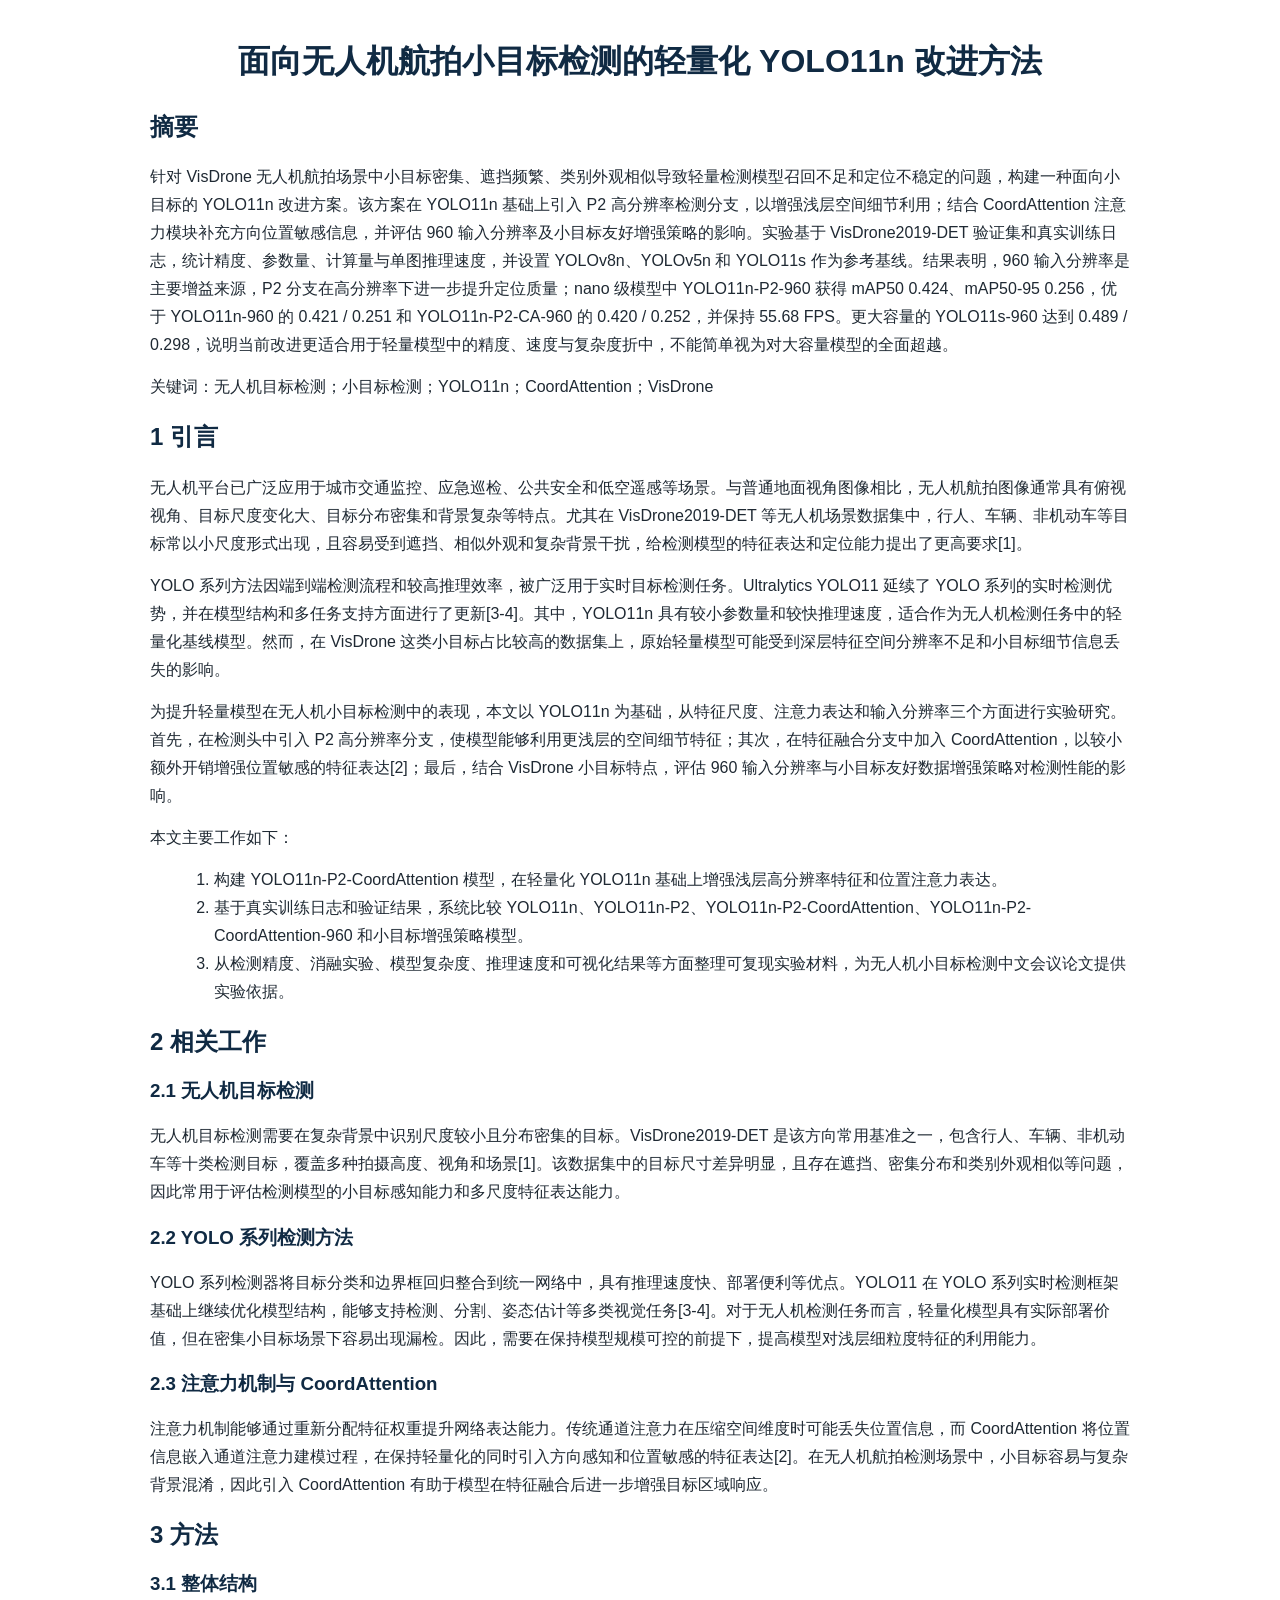
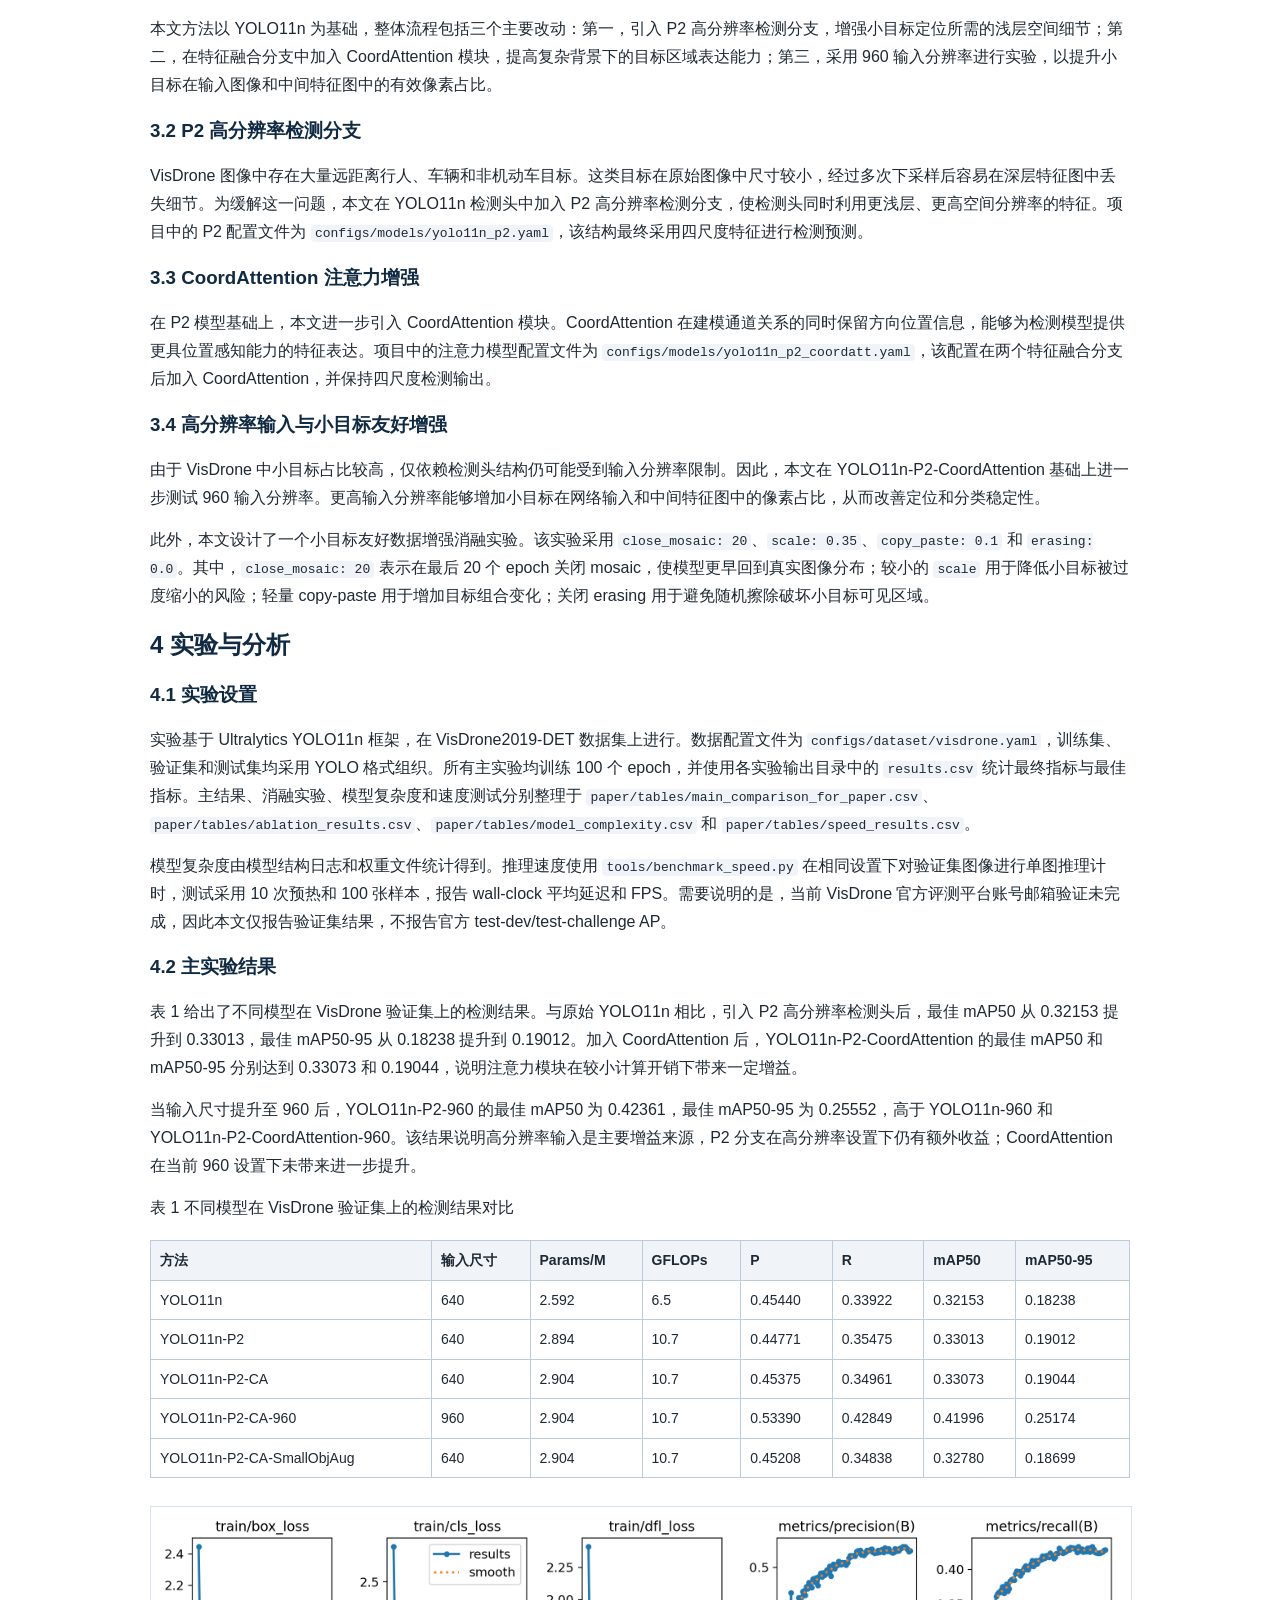
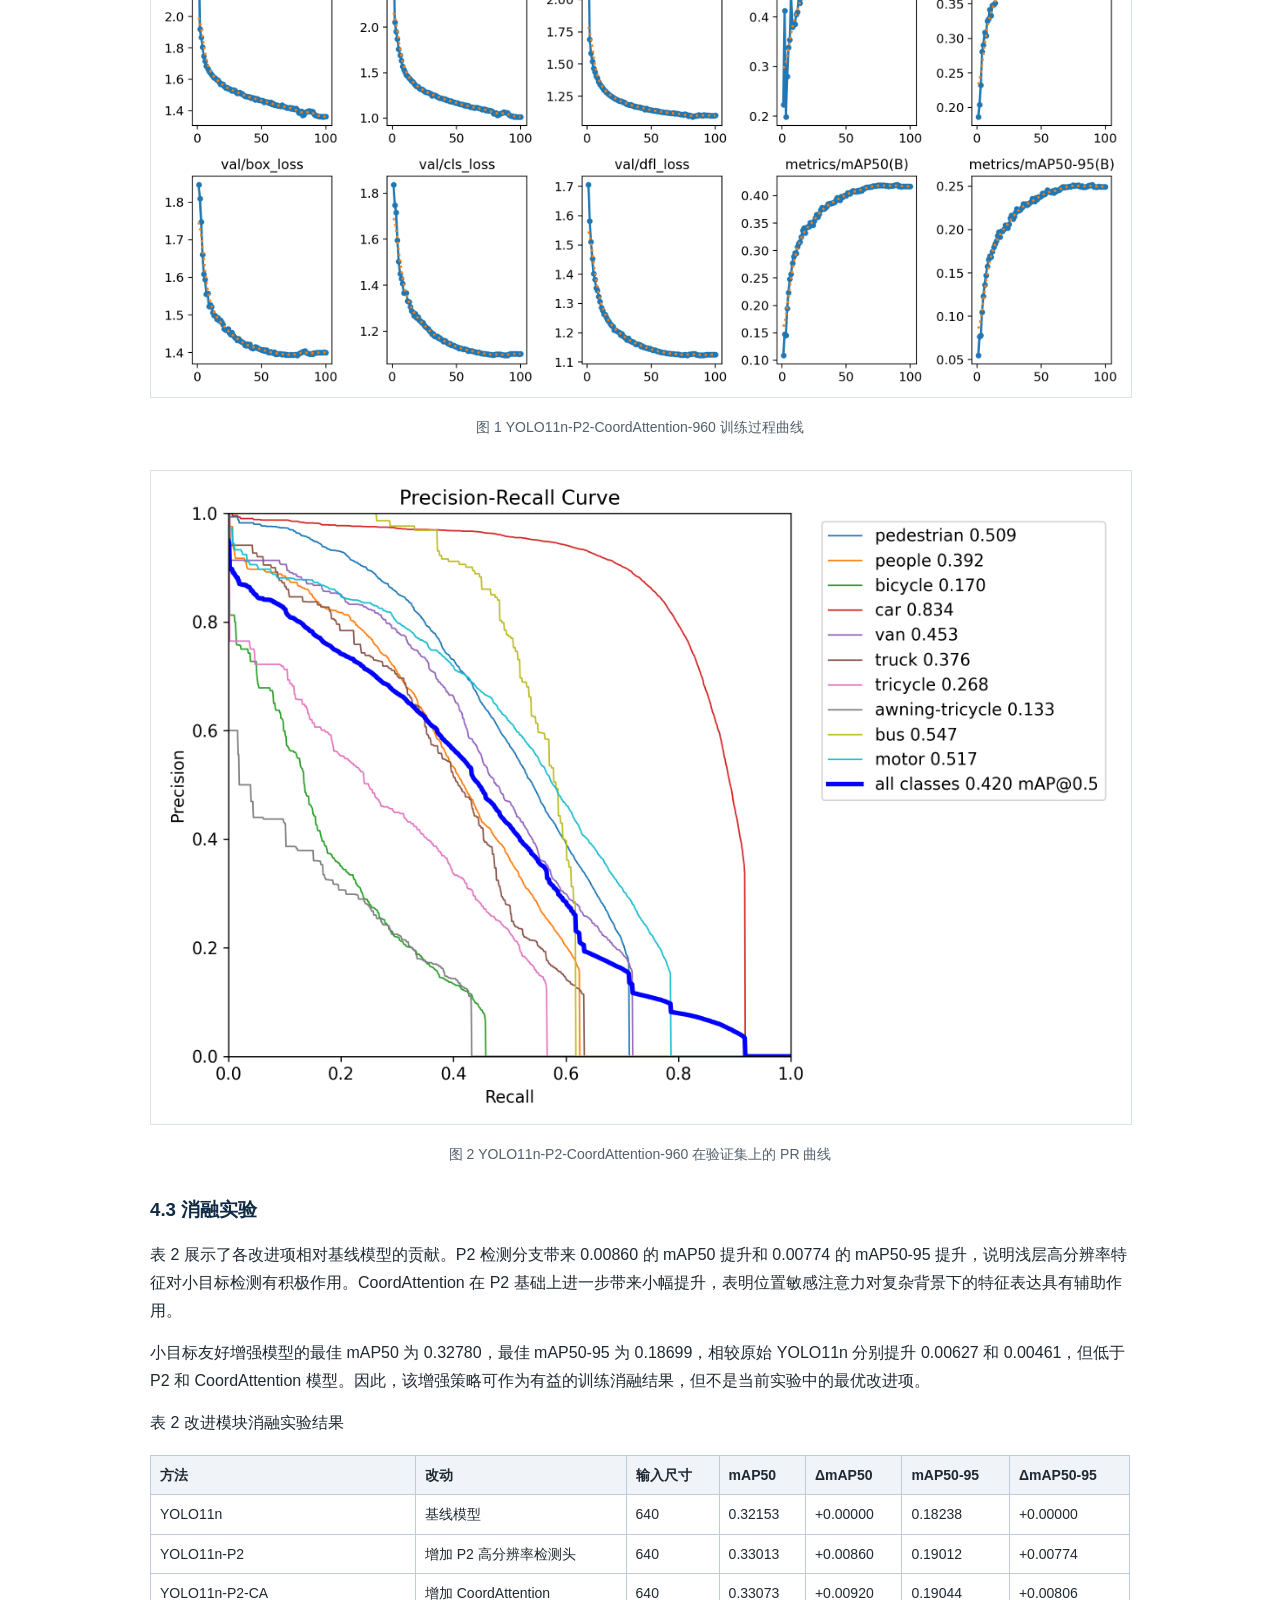
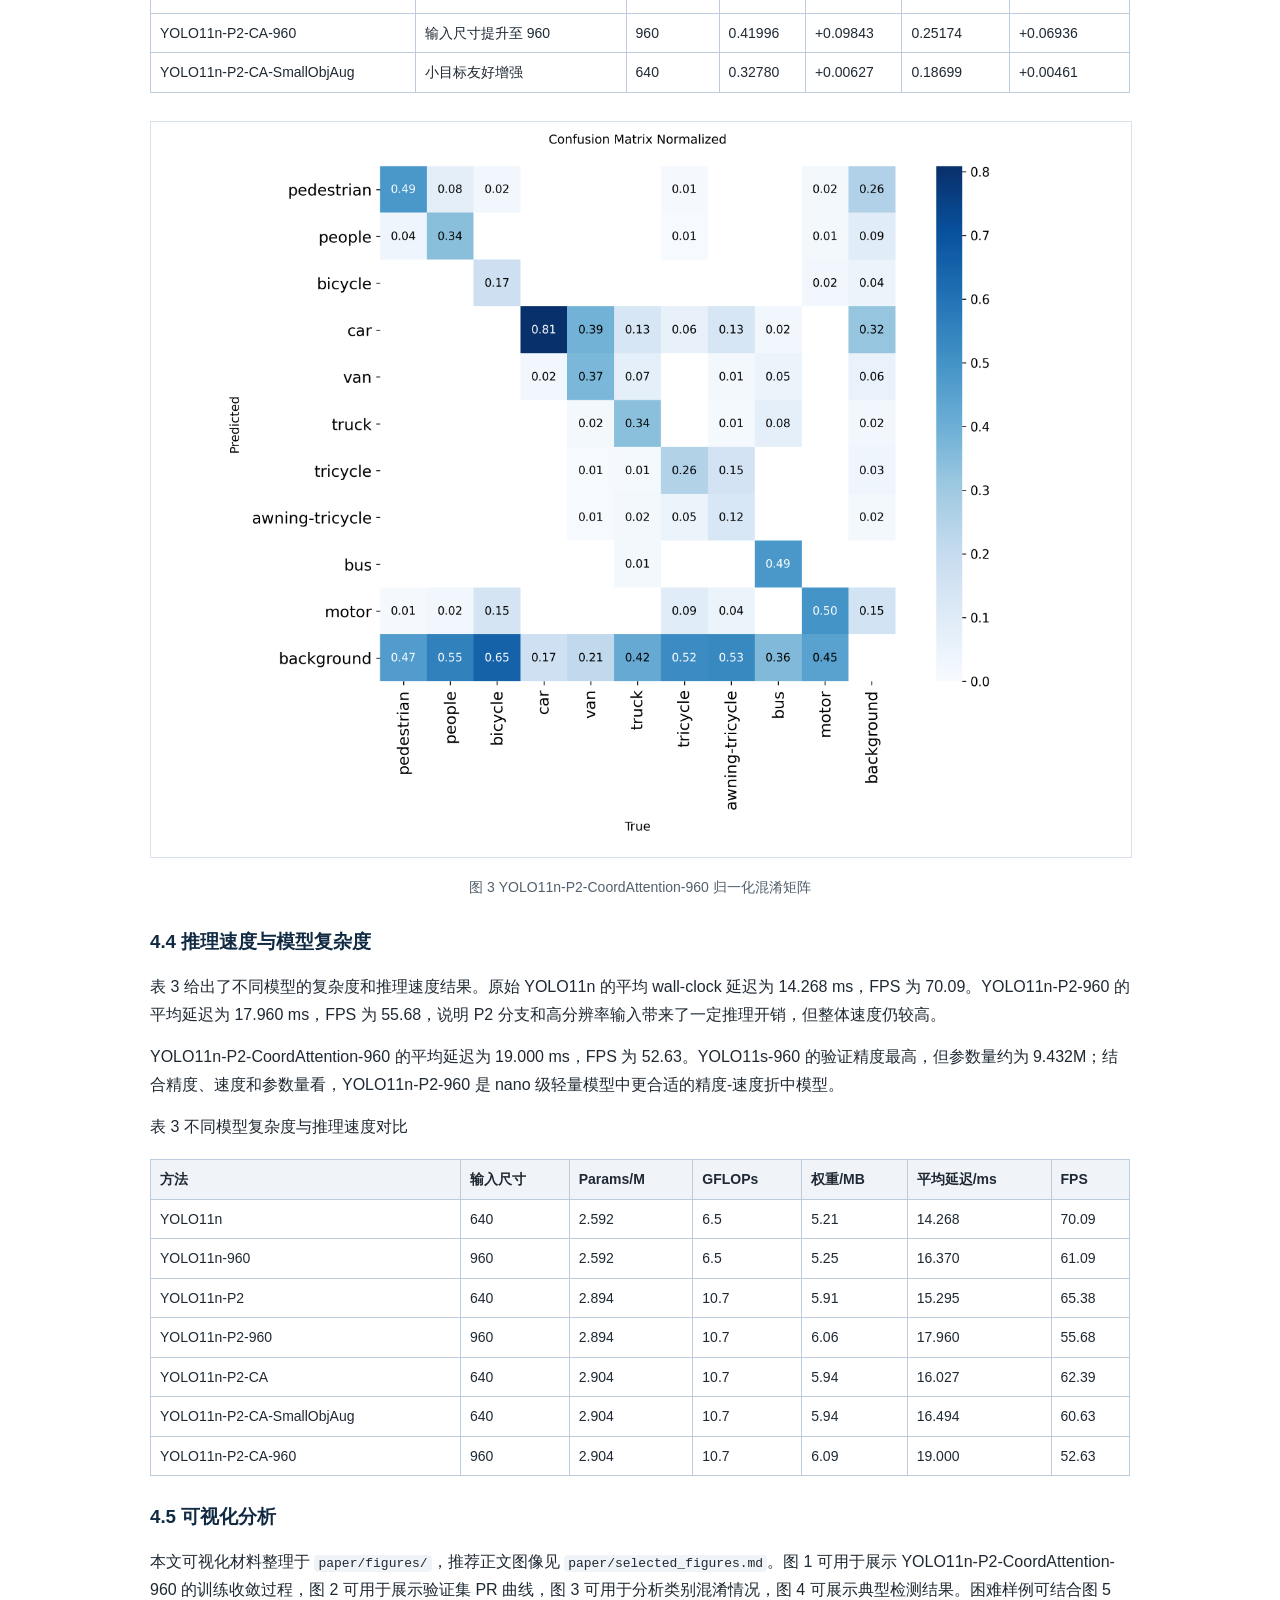
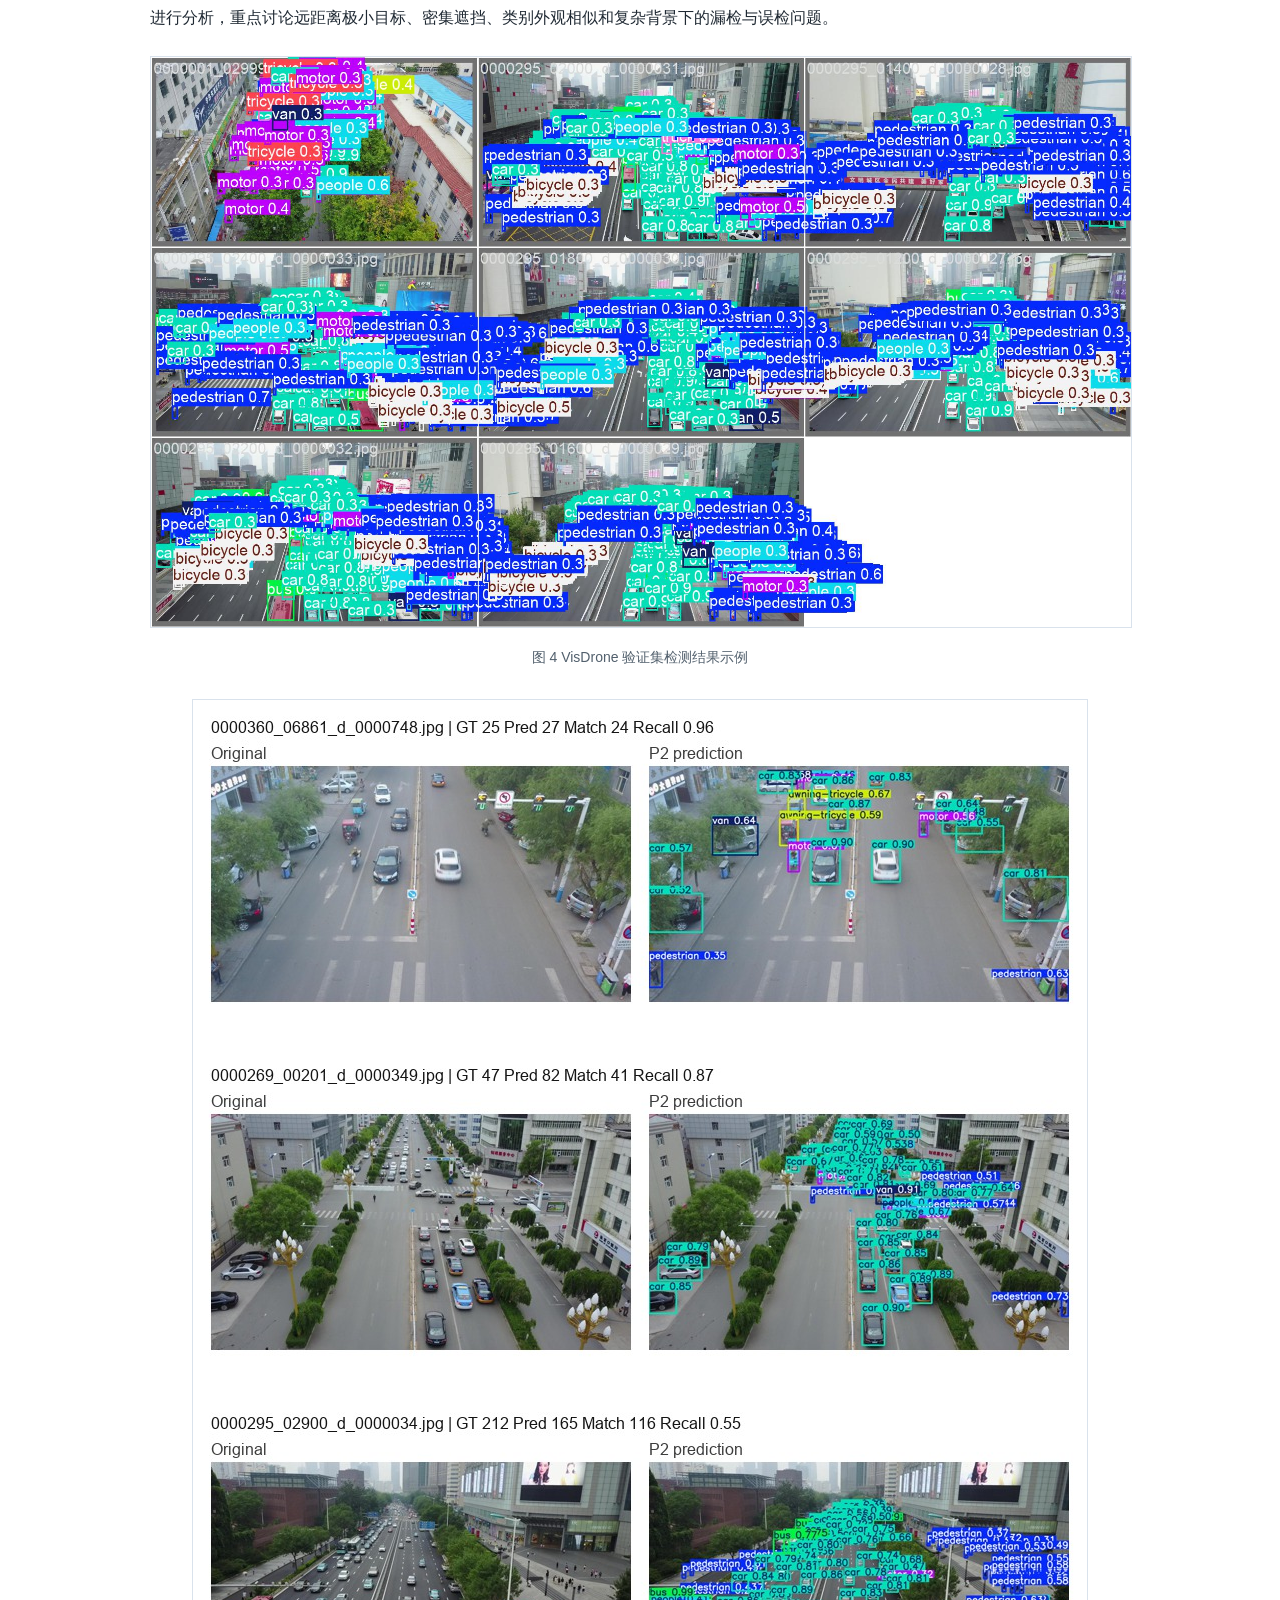
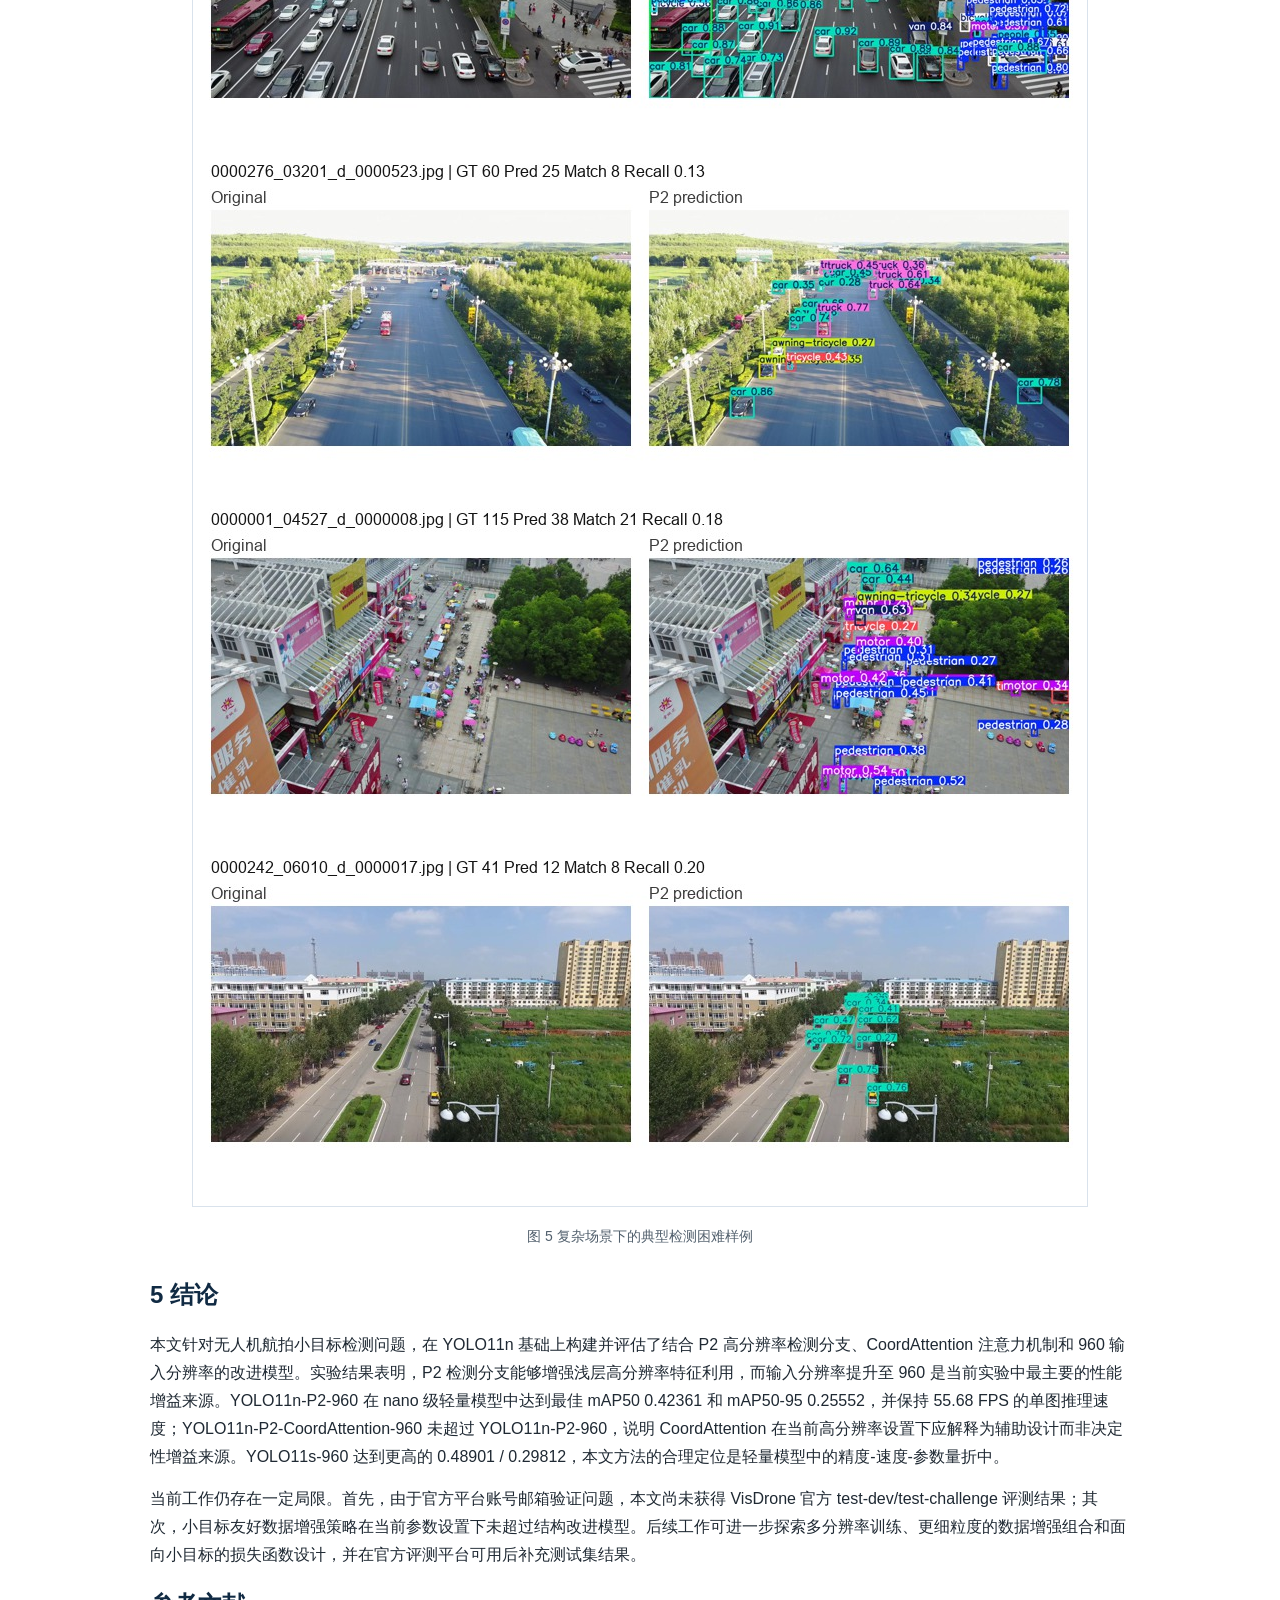
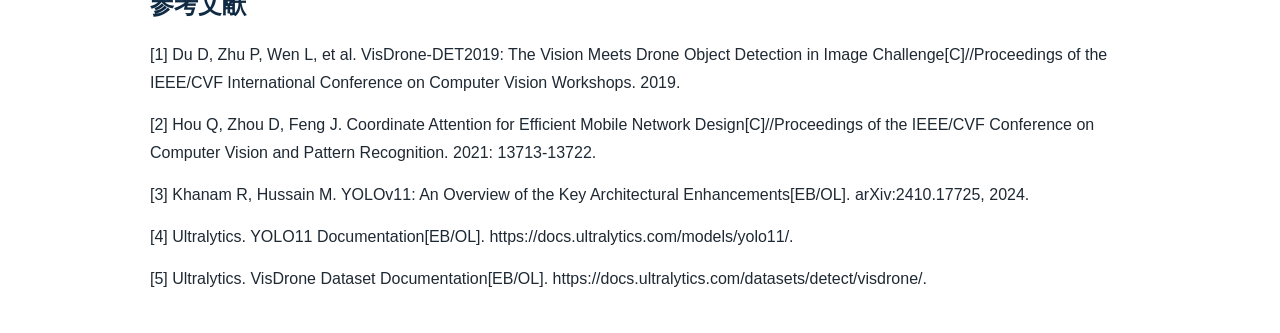
<file: paper/manuscript_polished.html>
<!doctype html><html><head><meta charset='utf-8'><title>YOLO VisDrone Manuscript</title><style>
body {
  max-width: 980px;
  margin: 40px auto;
  padding: 0 24px;
  font-family: "Microsoft YaHei", "Noto Sans CJK SC", Arial, sans-serif;
  line-height: 1.75;
  color: #1f2933;
}
h1 {
  text-align: center;
  margin-bottom: 28px;
}
h1, h2, h3 {
  color: #102a43;
  line-height: 1.35;
}
table {
  border-collapse: collapse;
  width: 100%;
  margin: 18px 0 28px;
  font-size: 14px;
}
th, td {
  border: 1px solid #bcccdc;
  padding: 7px 9px;
  text-align: left;
  vertical-align: top;
}
th {
  background: #f0f4f8;
}
p {
  margin: 0 0 14px;
}
ol {
  margin: 0 0 18px 24px;
}
code {
  background: #f0f4f8;
  border-radius: 4px;
  padding: 1px 4px;
}
figure {
  margin: 24px 0 30px;
  text-align: center;
}
figure img {
  max-width: 100%;
  height: auto;
  border: 1px solid #d9e2ec;
}
figcaption {
  margin-top: 8px;
  color: #52606d;
  font-size: 14px;
}
</style></head><body><h1>面向无人机航拍小目标检测的轻量化 YOLO11n 改进方法</h1><h2>摘要</h2><p>针对 VisDrone 无人机航拍场景中小目标密集、遮挡频繁、类别外观相似导致轻量检测模型召回不足和定位不稳定的问题，构建一种面向小目标的 YOLO11n 改进方案。该方案在 YOLO11n 基础上引入 P2 高分辨率检测分支，以增强浅层空间细节利用；结合 CoordAttention 注意力模块补充方向位置敏感信息，并评估 960 输入分辨率及小目标友好增强策略的影响。实验基于 VisDrone2019-DET 验证集和真实训练日志，统计精度、参数量、计算量与单图推理速度，并设置 YOLOv8n、YOLOv5n 和 YOLO11s 作为参考基线。结果表明，960 输入分辨率是主要增益来源，P2 分支在高分辨率下进一步提升定位质量；nano 级模型中 YOLO11n-P2-960 获得 mAP50 0.424、mAP50-95 0.256，优于 YOLO11n-960 的 0.421 / 0.251 和 YOLO11n-P2-CA-960 的 0.420 / 0.252，并保持 55.68 FPS。更大容量的 YOLO11s-960 达到 0.489 / 0.298，说明当前改进更适合用于轻量模型中的精度、速度与复杂度折中，不能简单视为对大容量模型的全面超越。</p><p>关键词：无人机目标检测；小目标检测；YOLO11n；CoordAttention；VisDrone</p><h2>1 引言</h2><p>无人机平台已广泛应用于城市交通监控、应急巡检、公共安全和低空遥感等场景。与普通地面视角图像相比，无人机航拍图像通常具有俯视视角、目标尺度变化大、目标分布密集和背景复杂等特点。尤其在 VisDrone2019-DET 等无人机场景数据集中，行人、车辆、非机动车等目标常以小尺度形式出现，且容易受到遮挡、相似外观和复杂背景干扰，给检测模型的特征表达和定位能力提出了更高要求[1]。</p><p>YOLO 系列方法因端到端检测流程和较高推理效率，被广泛用于实时目标检测任务。Ultralytics YOLO11 延续了 YOLO 系列的实时检测优势，并在模型结构和多任务支持方面进行了更新[3-4]。其中，YOLO11n 具有较小参数量和较快推理速度，适合作为无人机检测任务中的轻量化基线模型。然而，在 VisDrone 这类小目标占比较高的数据集上，原始轻量模型可能受到深层特征空间分辨率不足和小目标细节信息丢失的影响。</p><p>为提升轻量模型在无人机小目标检测中的表现，本文以 YOLO11n 为基础，从特征尺度、注意力表达和输入分辨率三个方面进行实验研究。首先，在检测头中引入 P2 高分辨率分支，使模型能够利用更浅层的空间细节特征；其次，在特征融合分支中加入 CoordAttention，以较小额外开销增强位置敏感的特征表达[2]；最后，结合 VisDrone 小目标特点，评估 960 输入分辨率与小目标友好数据增强策略对检测性能的影响。</p><p>本文主要工作如下：</p><ol><li>构建 YOLO11n-P2-CoordAttention 模型，在轻量化 YOLO11n 基础上增强浅层高分辨率特征和位置注意力表达。</li><li>基于真实训练日志和验证结果，系统比较 YOLO11n、YOLO11n-P2、YOLO11n-P2-CoordAttention、YOLO11n-P2-CoordAttention-960 和小目标增强策略模型。</li><li>从检测精度、消融实验、模型复杂度、推理速度和可视化结果等方面整理可复现实验材料，为无人机小目标检测中文会议论文提供实验依据。</li></ol><h2>2 相关工作</h2><h3>2.1 无人机目标检测</h3><p>无人机目标检测需要在复杂背景中识别尺度较小且分布密集的目标。VisDrone2019-DET 是该方向常用基准之一，包含行人、车辆、非机动车等十类检测目标，覆盖多种拍摄高度、视角和场景[1]。该数据集中的目标尺寸差异明显，且存在遮挡、密集分布和类别外观相似等问题，因此常用于评估检测模型的小目标感知能力和多尺度特征表达能力。</p><h3>2.2 YOLO 系列检测方法</h3><p>YOLO 系列检测器将目标分类和边界框回归整合到统一网络中，具有推理速度快、部署便利等优点。YOLO11 在 YOLO 系列实时检测框架基础上继续优化模型结构，能够支持检测、分割、姿态估计等多类视觉任务[3-4]。对于无人机检测任务而言，轻量化模型具有实际部署价值，但在密集小目标场景下容易出现漏检。因此，需要在保持模型规模可控的前提下，提高模型对浅层细粒度特征的利用能力。</p><h3>2.3 注意力机制与 CoordAttention</h3><p>注意力机制能够通过重新分配特征权重提升网络表达能力。传统通道注意力在压缩空间维度时可能丢失位置信息，而 CoordAttention 将位置信息嵌入通道注意力建模过程，在保持轻量化的同时引入方向感知和位置敏感的特征表达[2]。在无人机航拍检测场景中，小目标容易与复杂背景混淆，因此引入 CoordAttention 有助于模型在特征融合后进一步增强目标区域响应。</p><h2>3 方法</h2><h3>3.1 整体结构</h3><p>本文方法以 YOLO11n 为基础，整体流程包括三个主要改动：第一，引入 P2 高分辨率检测分支，增强小目标定位所需的浅层空间细节；第二，在特征融合分支中加入 CoordAttention 模块，提高复杂背景下的目标区域表达能力；第三，采用 960 输入分辨率进行实验，以提升小目标在输入图像和中间特征图中的有效像素占比。</p><h3>3.2 P2 高分辨率检测分支</h3><p>VisDrone 图像中存在大量远距离行人、车辆和非机动车目标。这类目标在原始图像中尺寸较小，经过多次下采样后容易在深层特征图中丢失细节。为缓解这一问题，本文在 YOLO11n 检测头中加入 P2 高分辨率检测分支，使检测头同时利用更浅层、更高空间分辨率的特征。项目中的 P2 配置文件为 <code>configs/models/yolo11n_p2.yaml</code>，该结构最终采用四尺度特征进行检测预测。</p><h3>3.3 CoordAttention 注意力增强</h3><p>在 P2 模型基础上，本文进一步引入 CoordAttention 模块。CoordAttention 在建模通道关系的同时保留方向位置信息，能够为检测模型提供更具位置感知能力的特征表达。项目中的注意力模型配置文件为 <code>configs/models/yolo11n_p2_coordatt.yaml</code>，该配置在两个特征融合分支后加入 CoordAttention，并保持四尺度检测输出。</p><h3>3.4 高分辨率输入与小目标友好增强</h3><p>由于 VisDrone 中小目标占比较高，仅依赖检测头结构仍可能受到输入分辨率限制。因此，本文在 YOLO11n-P2-CoordAttention 基础上进一步测试 960 输入分辨率。更高输入分辨率能够增加小目标在网络输入和中间特征图中的像素占比，从而改善定位和分类稳定性。</p><p>此外，本文设计了一个小目标友好数据增强消融实验。该实验采用 <code>close_mosaic: 20</code>、<code>scale: 0.35</code>、<code>copy_paste: 0.1</code> 和 <code>erasing: 0.0</code>。其中，<code>close_mosaic: 20</code> 表示在最后 20 个 epoch 关闭 mosaic，使模型更早回到真实图像分布；较小的 <code>scale</code> 用于降低小目标被过度缩小的风险；轻量 copy-paste 用于增加目标组合变化；关闭 erasing 用于避免随机擦除破坏小目标可见区域。</p><h2>4 实验与分析</h2><h3>4.1 实验设置</h3><p>实验基于 Ultralytics YOLO11n 框架，在 VisDrone2019-DET 数据集上进行。数据配置文件为 <code>configs/dataset/visdrone.yaml</code>，训练集、验证集和测试集均采用 YOLO 格式组织。所有主实验均训练 100 个 epoch，并使用各实验输出目录中的 <code>results.csv</code> 统计最终指标与最佳指标。主结果、消融实验、模型复杂度和速度测试分别整理于 <code>paper/tables/main_comparison_for_paper.csv</code>、<code>paper/tables/ablation_results.csv</code>、<code>paper/tables/model_complexity.csv</code> 和 <code>paper/tables/speed_results.csv</code>。</p><p>模型复杂度由模型结构日志和权重文件统计得到。推理速度使用 <code>tools/benchmark_speed.py</code> 在相同设置下对验证集图像进行单图推理计时，测试采用 10 次预热和 100 张样本，报告 wall-clock 平均延迟和 FPS。需要说明的是，当前 VisDrone 官方评测平台账号邮箱验证未完成，因此本文仅报告验证集结果，不报告官方 test-dev/test-challenge AP。</p><h3>4.2 主实验结果</h3><p>表 1 给出了不同模型在 VisDrone 验证集上的检测结果。与原始 YOLO11n 相比，引入 P2 高分辨率检测头后，最佳 mAP50 从 0.32153 提升到 0.33013，最佳 mAP50-95 从 0.18238 提升到 0.19012。加入 CoordAttention 后，YOLO11n-P2-CoordAttention 的最佳 mAP50 和 mAP50-95 分别达到 0.33073 和 0.19044，说明注意力模块在较小计算开销下带来一定增益。</p><p>当输入尺寸提升至 960 后，YOLO11n-P2-960 的最佳 mAP50 为 0.42361，最佳 mAP50-95 为 0.25552，高于 YOLO11n-960 和 YOLO11n-P2-CoordAttention-960。该结果说明高分辨率输入是主要增益来源，P2 分支在高分辨率设置下仍有额外收益；CoordAttention 在当前 960 设置下未带来进一步提升。</p><p>表 1 不同模型在 VisDrone 验证集上的检测结果对比</p><table><tbody><tr><th>方法</th><th>输入尺寸</th><th>Params/M</th><th>GFLOPs</th><th>P</th><th>R</th><th>mAP50</th><th>mAP50-95</th></tr><tr><td>YOLO11n</td><td>640</td><td>2.592</td><td>6.5</td><td>0.45440</td><td>0.33922</td><td>0.32153</td><td>0.18238</td></tr><tr><td>YOLO11n-P2</td><td>640</td><td>2.894</td><td>10.7</td><td>0.44771</td><td>0.35475</td><td>0.33013</td><td>0.19012</td></tr><tr><td>YOLO11n-P2-CA</td><td>640</td><td>2.904</td><td>10.7</td><td>0.45375</td><td>0.34961</td><td>0.33073</td><td>0.19044</td></tr><tr><td>YOLO11n-P2-CA-960</td><td>960</td><td>2.904</td><td>10.7</td><td>0.53390</td><td>0.42849</td><td>0.41996</td><td>0.25174</td></tr><tr><td>YOLO11n-P2-CA-SmallObjAug</td><td>640</td><td>2.904</td><td>10.7</td><td>0.45208</td><td>0.34838</td><td>0.32780</td><td>0.18699</td></tr></tbody></table><figure><img src='figures/training_curves/p2_coordatt_960_results.png' alt='图 1 YOLO11n-P2-CoordAttention-960 训练过程曲线'><figcaption>图 1 YOLO11n-P2-CoordAttention-960 训练过程曲线</figcaption></figure><figure><img src='figures/training_curves/p2_coordatt_960_pr_curve.png' alt='图 2 YOLO11n-P2-CoordAttention-960 在验证集上的 PR 曲线'><figcaption>图 2 YOLO11n-P2-CoordAttention-960 在验证集上的 PR 曲线</figcaption></figure><h3>4.3 消融实验</h3><p>表 2 展示了各改进项相对基线模型的贡献。P2 检测分支带来 0.00860 的 mAP50 提升和 0.00774 的 mAP50-95 提升，说明浅层高分辨率特征对小目标检测有积极作用。CoordAttention 在 P2 基础上进一步带来小幅提升，表明位置敏感注意力对复杂背景下的特征表达具有辅助作用。</p><p>小目标友好增强模型的最佳 mAP50 为 0.32780，最佳 mAP50-95 为 0.18699，相较原始 YOLO11n 分别提升 0.00627 和 0.00461，但低于 P2 和 CoordAttention 模型。因此，该增强策略可作为有益的训练消融结果，但不是当前实验中的最优改进项。</p><p>表 2 改进模块消融实验结果</p><table><tbody><tr><th>方法</th><th>改动</th><th>输入尺寸</th><th>mAP50</th><th>ΔmAP50</th><th>mAP50-95</th><th>ΔmAP50-95</th></tr><tr><td>YOLO11n</td><td>基线模型</td><td>640</td><td>0.32153</td><td>+0.00000</td><td>0.18238</td><td>+0.00000</td></tr><tr><td>YOLO11n-P2</td><td>增加 P2 高分辨率检测头</td><td>640</td><td>0.33013</td><td>+0.00860</td><td>0.19012</td><td>+0.00774</td></tr><tr><td>YOLO11n-P2-CA</td><td>增加 CoordAttention</td><td>640</td><td>0.33073</td><td>+0.00920</td><td>0.19044</td><td>+0.00806</td></tr><tr><td>YOLO11n-P2-CA-960</td><td>输入尺寸提升至 960</td><td>960</td><td>0.41996</td><td>+0.09843</td><td>0.25174</td><td>+0.06936</td></tr><tr><td>YOLO11n-P2-CA-SmallObjAug</td><td>小目标友好增强</td><td>640</td><td>0.32780</td><td>+0.00627</td><td>0.18699</td><td>+0.00461</td></tr></tbody></table><figure><img src='figures/confusion_matrices/p2_coordatt_960_confusion_matrix_normalized.png' alt='图 3 YOLO11n-P2-CoordAttention-960 归一化混淆矩阵'><figcaption>图 3 YOLO11n-P2-CoordAttention-960 归一化混淆矩阵</figcaption></figure><h3>4.4 推理速度与模型复杂度</h3><p>表 3 给出了不同模型的复杂度和推理速度结果。原始 YOLO11n 的平均 wall-clock 延迟为 14.268 ms，FPS 为 70.09。YOLO11n-P2-960 的平均延迟为 17.960 ms，FPS 为 55.68，说明 P2 分支和高分辨率输入带来了一定推理开销，但整体速度仍较高。</p><p>YOLO11n-P2-CoordAttention-960 的平均延迟为 19.000 ms，FPS 为 52.63。YOLO11s-960 的验证精度最高，但参数量约为 9.432M；结合精度、速度和参数量看，YOLO11n-P2-960 是 nano 级轻量模型中更合适的精度-速度折中模型。</p><p>表 3 不同模型复杂度与推理速度对比</p><table><tbody><tr><th>方法</th><th>输入尺寸</th><th>Params/M</th><th>GFLOPs</th><th>权重/MB</th><th>平均延迟/ms</th><th>FPS</th></tr><tr><td>YOLO11n</td><td>640</td><td>2.592</td><td>6.5</td><td>5.21</td><td>14.268</td><td>70.09</td></tr><tr><td>YOLO11n-960</td><td>960</td><td>2.592</td><td>6.5</td><td>5.25</td><td>16.370</td><td>61.09</td></tr><tr><td>YOLO11n-P2</td><td>640</td><td>2.894</td><td>10.7</td><td>5.91</td><td>15.295</td><td>65.38</td></tr><tr><td>YOLO11n-P2-960</td><td>960</td><td>2.894</td><td>10.7</td><td>6.06</td><td>17.960</td><td>55.68</td></tr><tr><td>YOLO11n-P2-CA</td><td>640</td><td>2.904</td><td>10.7</td><td>5.94</td><td>16.027</td><td>62.39</td></tr><tr><td>YOLO11n-P2-CA-SmallObjAug</td><td>640</td><td>2.904</td><td>10.7</td><td>5.94</td><td>16.494</td><td>60.63</td></tr><tr><td>YOLO11n-P2-CA-960</td><td>960</td><td>2.904</td><td>10.7</td><td>6.09</td><td>19.000</td><td>52.63</td></tr></tbody></table><h3>4.5 可视化分析</h3><p>本文可视化材料整理于 <code>paper/figures/</code>，推荐正文图像见 <code>paper/selected_figures.md</code>。图 1 可用于展示 YOLO11n-P2-CoordAttention-960 的训练收敛过程，图 2 可用于展示验证集 PR 曲线，图 3 可用于分析类别混淆情况，图 4 可展示典型检测结果。困难样例可结合图 5 进行分析，重点讨论远距离极小目标、密集遮挡、类别外观相似和复杂背景下的漏检与误检问题。</p><figure><img src='figures/qualitative/p2_coordatt_960_val_batch0_pred.jpg' alt='图 4 VisDrone 验证集检测结果示例'><figcaption>图 4 VisDrone 验证集检测结果示例</figcaption></figure><figure><img src='figures/failure_cases/p2_case_contact_sheet.jpg' alt='图 5 复杂场景下的典型检测困难样例'><figcaption>图 5 复杂场景下的典型检测困难样例</figcaption></figure><h2>5 结论</h2><p>本文针对无人机航拍小目标检测问题，在 YOLO11n 基础上构建并评估了结合 P2 高分辨率检测分支、CoordAttention 注意力机制和 960 输入分辨率的改进模型。实验结果表明，P2 检测分支能够增强浅层高分辨率特征利用，而输入分辨率提升至 960 是当前实验中最主要的性能增益来源。YOLO11n-P2-960 在 nano 级轻量模型中达到最佳 mAP50 0.42361 和 mAP50-95 0.25552，并保持 55.68 FPS 的单图推理速度；YOLO11n-P2-CoordAttention-960 未超过 YOLO11n-P2-960，说明 CoordAttention 在当前高分辨率设置下应解释为辅助设计而非决定性增益来源。YOLO11s-960 达到更高的 0.48901 / 0.29812，本文方法的合理定位是轻量模型中的精度-速度-参数量折中。</p><p>当前工作仍存在一定局限。首先，由于官方平台账号邮箱验证问题，本文尚未获得 VisDrone 官方 test-dev/test-challenge 评测结果；其次，小目标友好数据增强策略在当前参数设置下未超过结构改进模型。后续工作可进一步探索多分辨率训练、更细粒度的数据增强组合和面向小目标的损失函数设计，并在官方评测平台可用后补充测试集结果。</p><h2>参考文献</h2><p>[1] Du D, Zhu P, Wen L, et al. VisDrone-DET2019: The Vision Meets Drone Object Detection in Image Challenge[C]//Proceedings of the IEEE/CVF International Conference on Computer Vision Workshops. 2019.</p><p>[2] Hou Q, Zhou D, Feng J. Coordinate Attention for Efficient Mobile Network Design[C]//Proceedings of the IEEE/CVF Conference on Computer Vision and Pattern Recognition. 2021: 13713-13722.</p><p>[3] Khanam R, Hussain M. YOLOv11: An Overview of the Key Architectural Enhancements[EB/OL]. arXiv:2410.17725, 2024.</p><p>[4] Ultralytics. YOLO11 Documentation[EB/OL]. https://docs.ultralytics.com/models/yolo11/.</p><p>[5] Ultralytics. VisDrone Dataset Documentation[EB/OL]. https://docs.ultralytics.com/datasets/detect/visdrone/.</p></body></html>
</file>
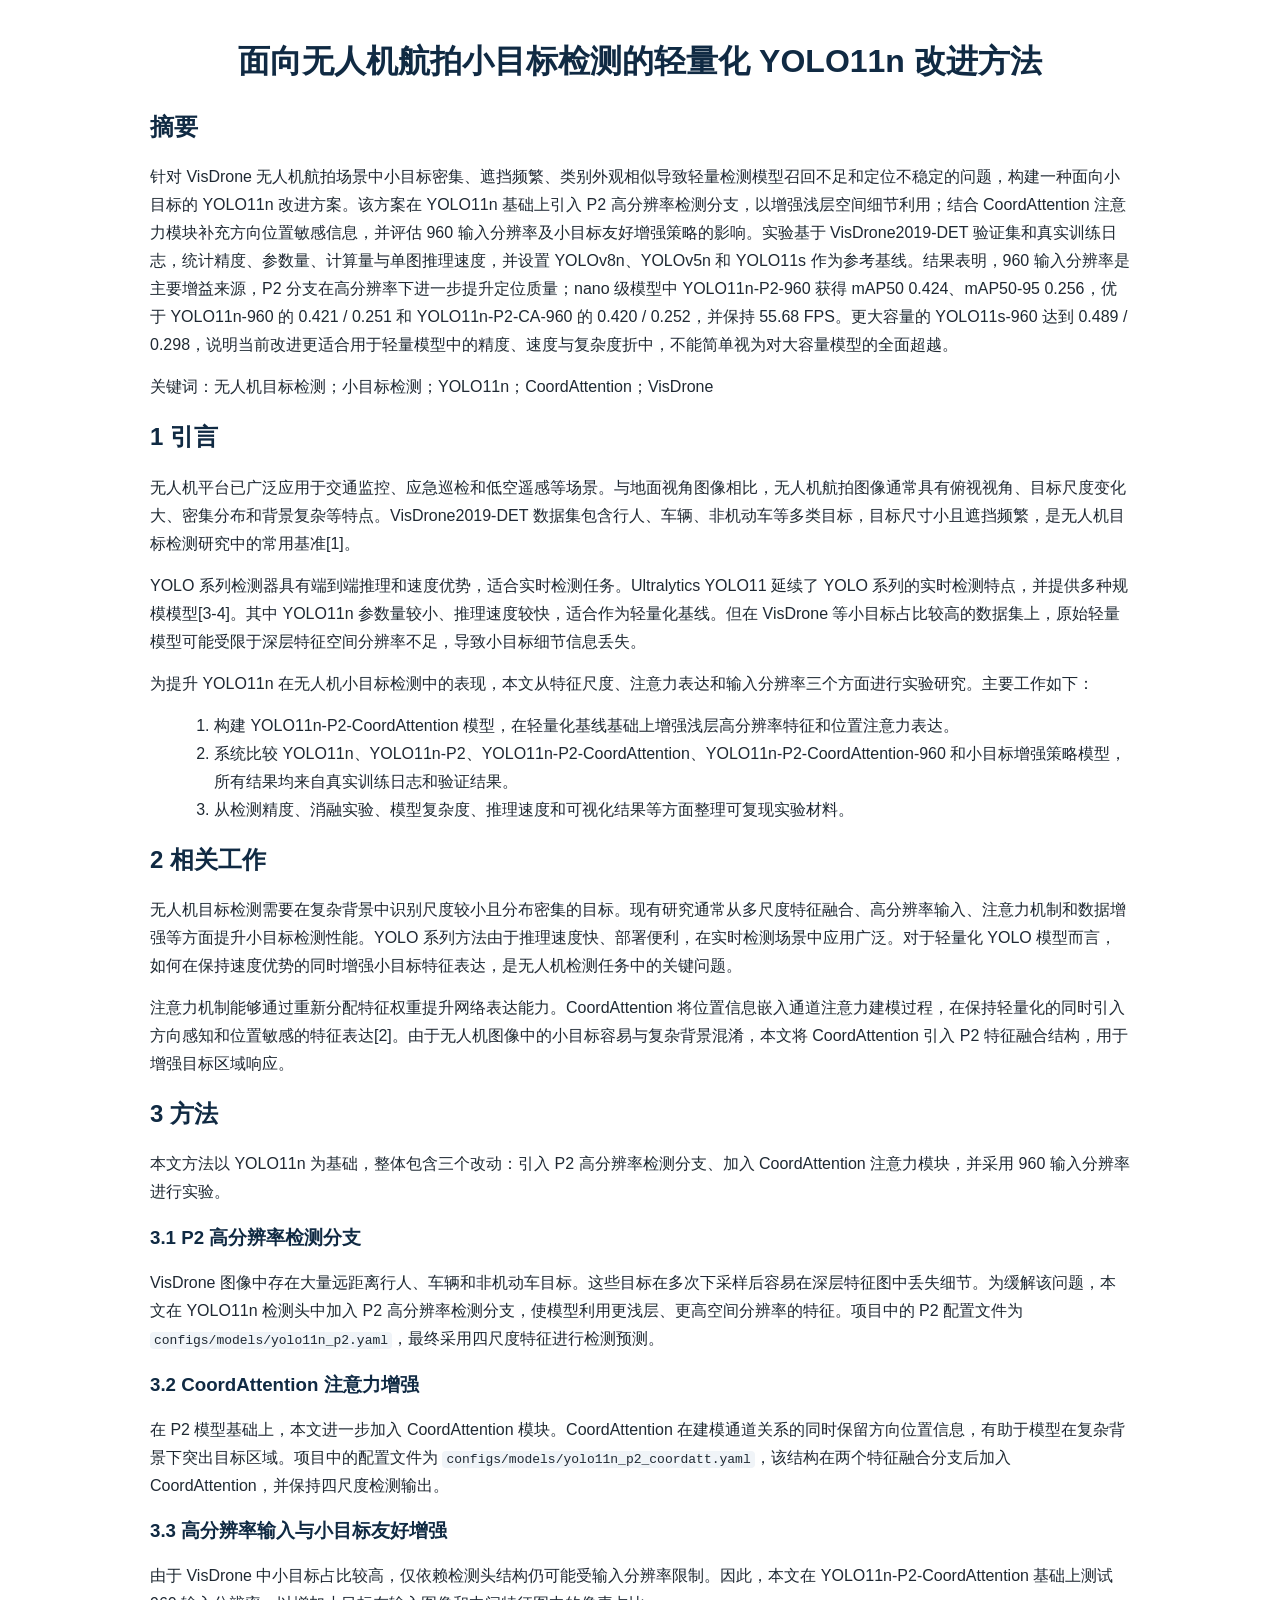
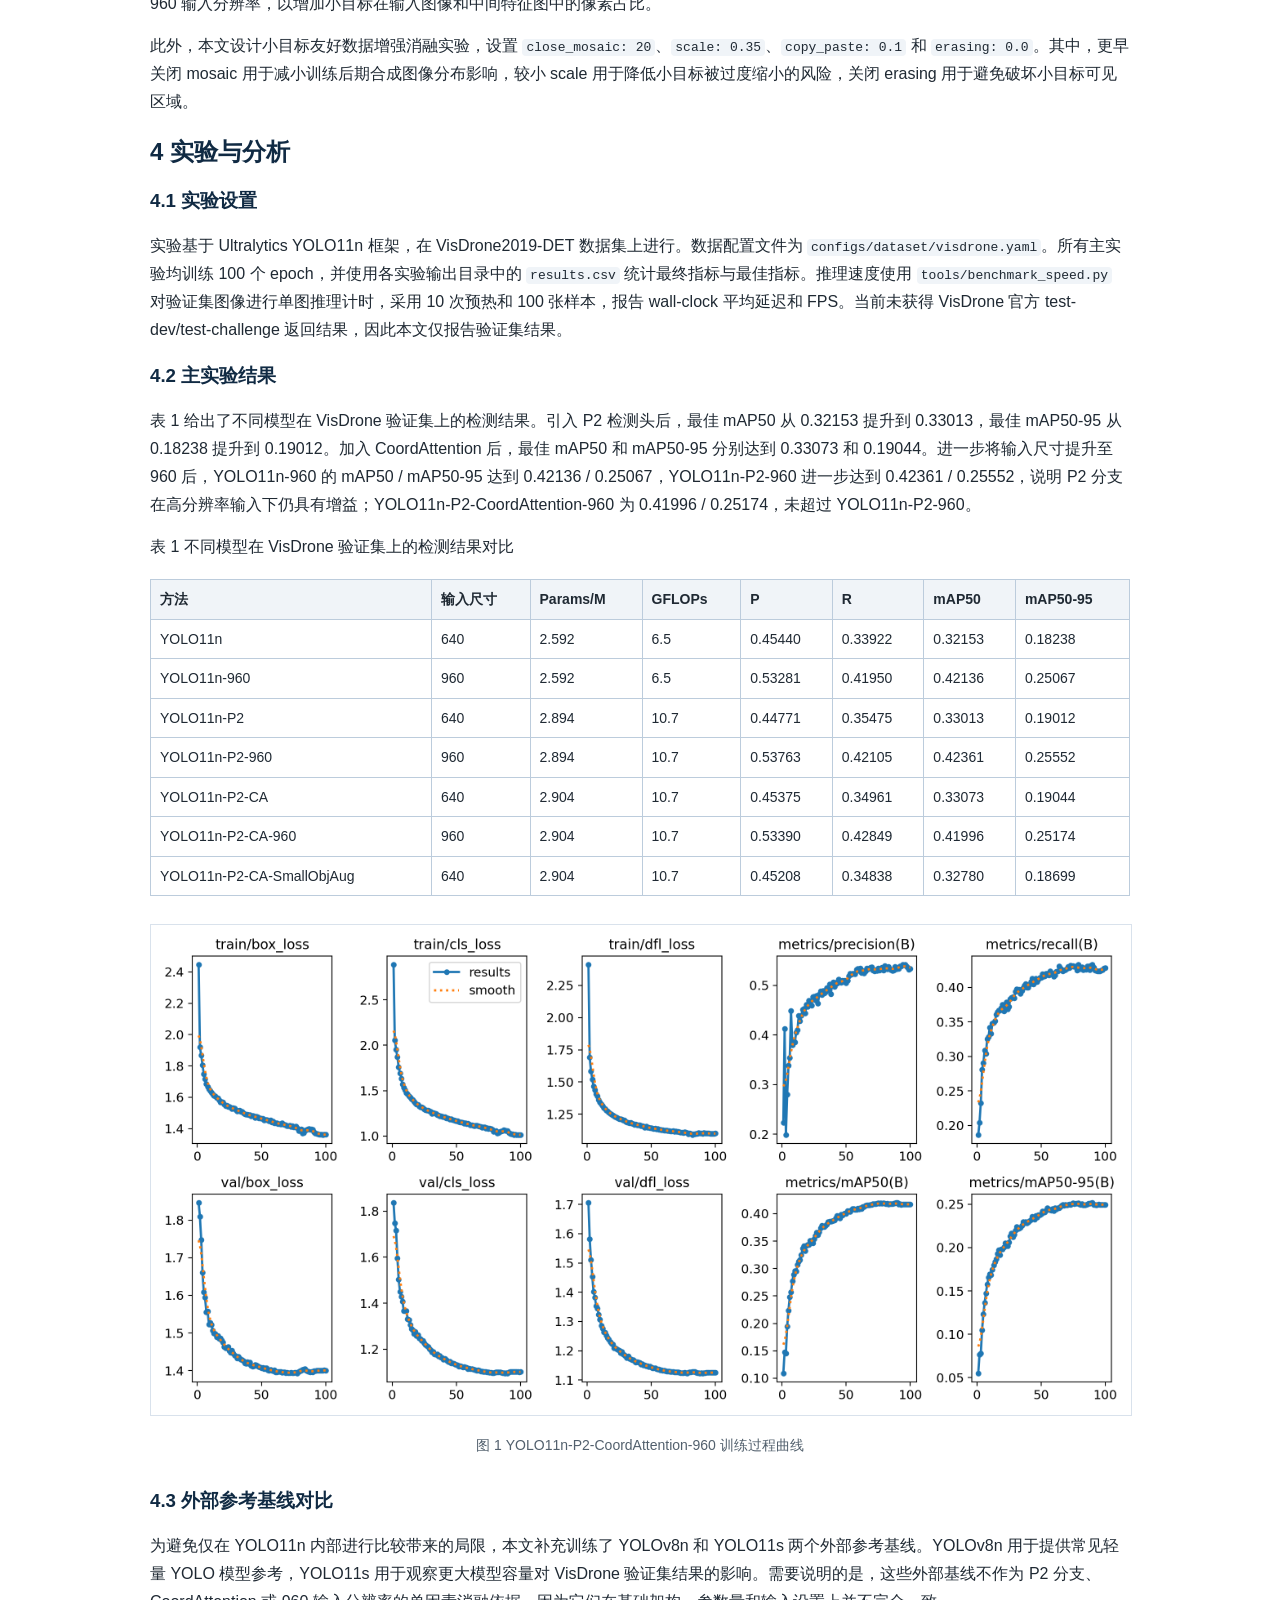
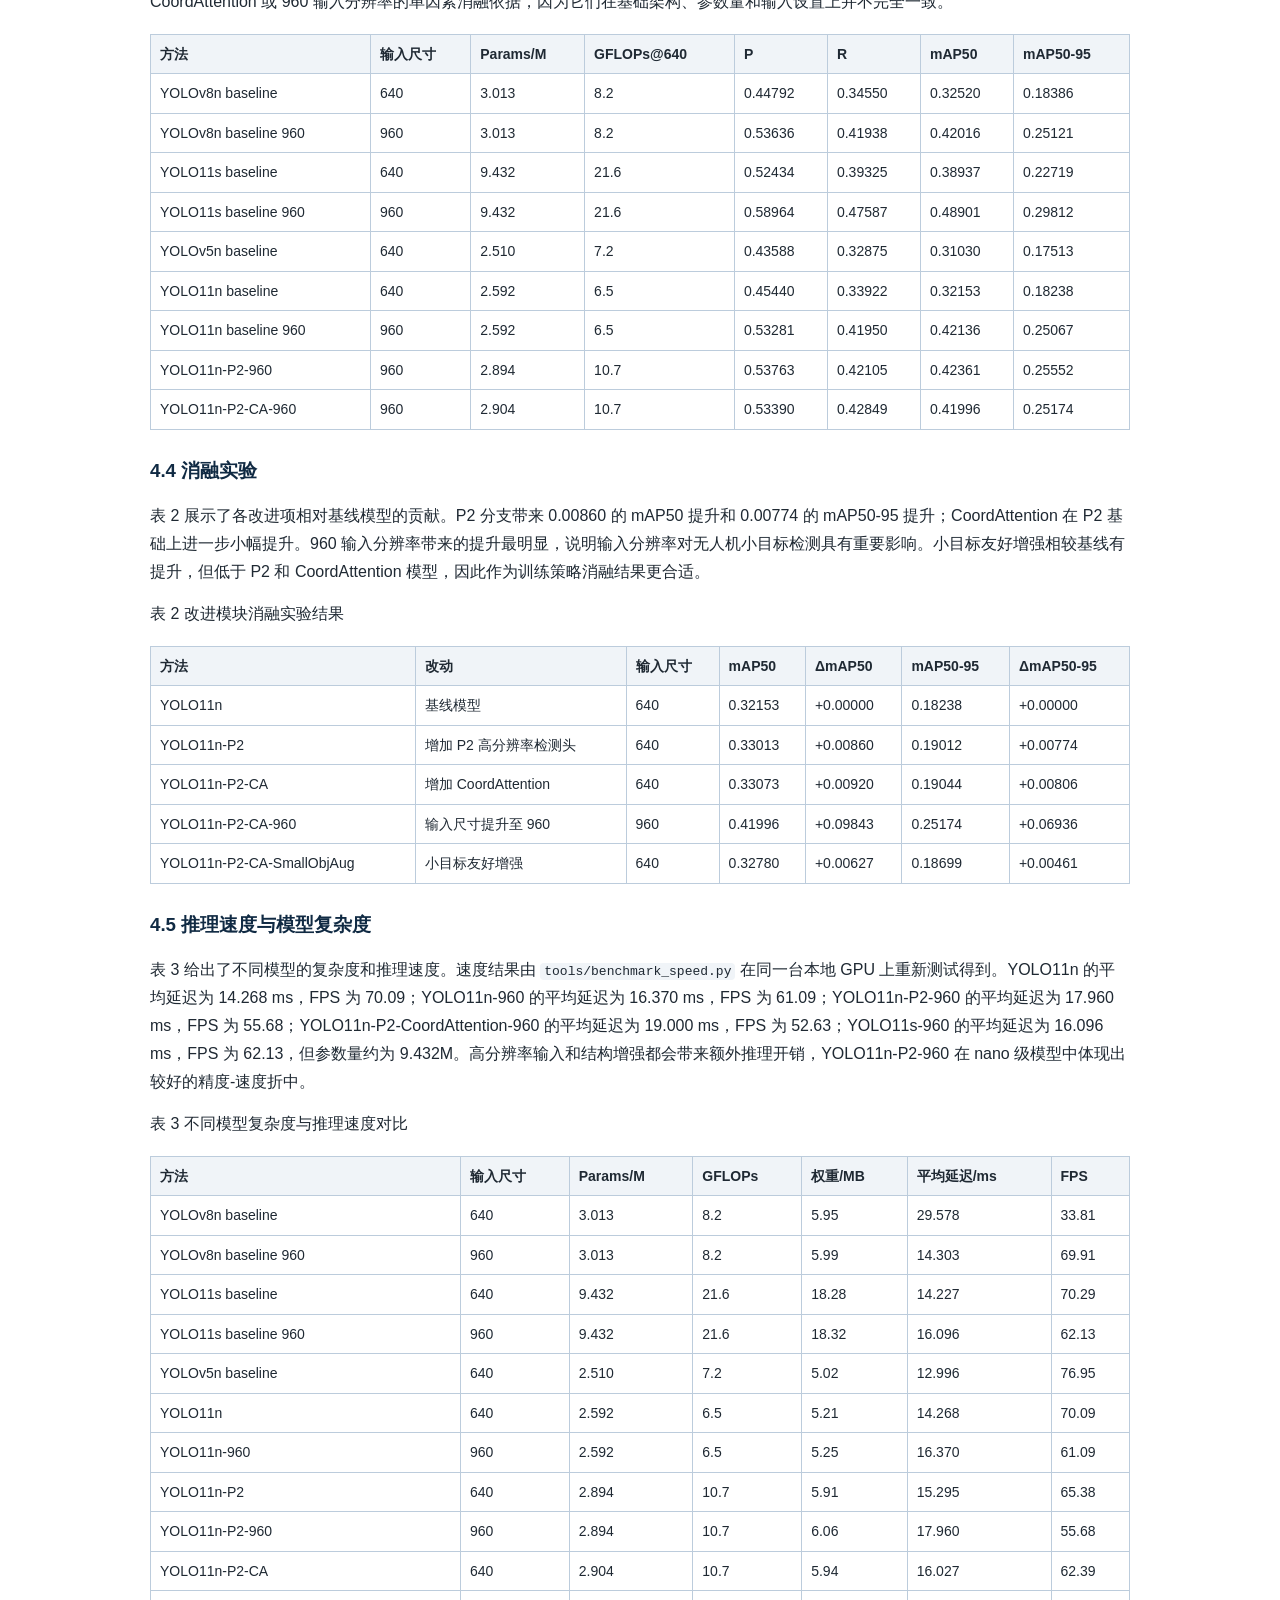
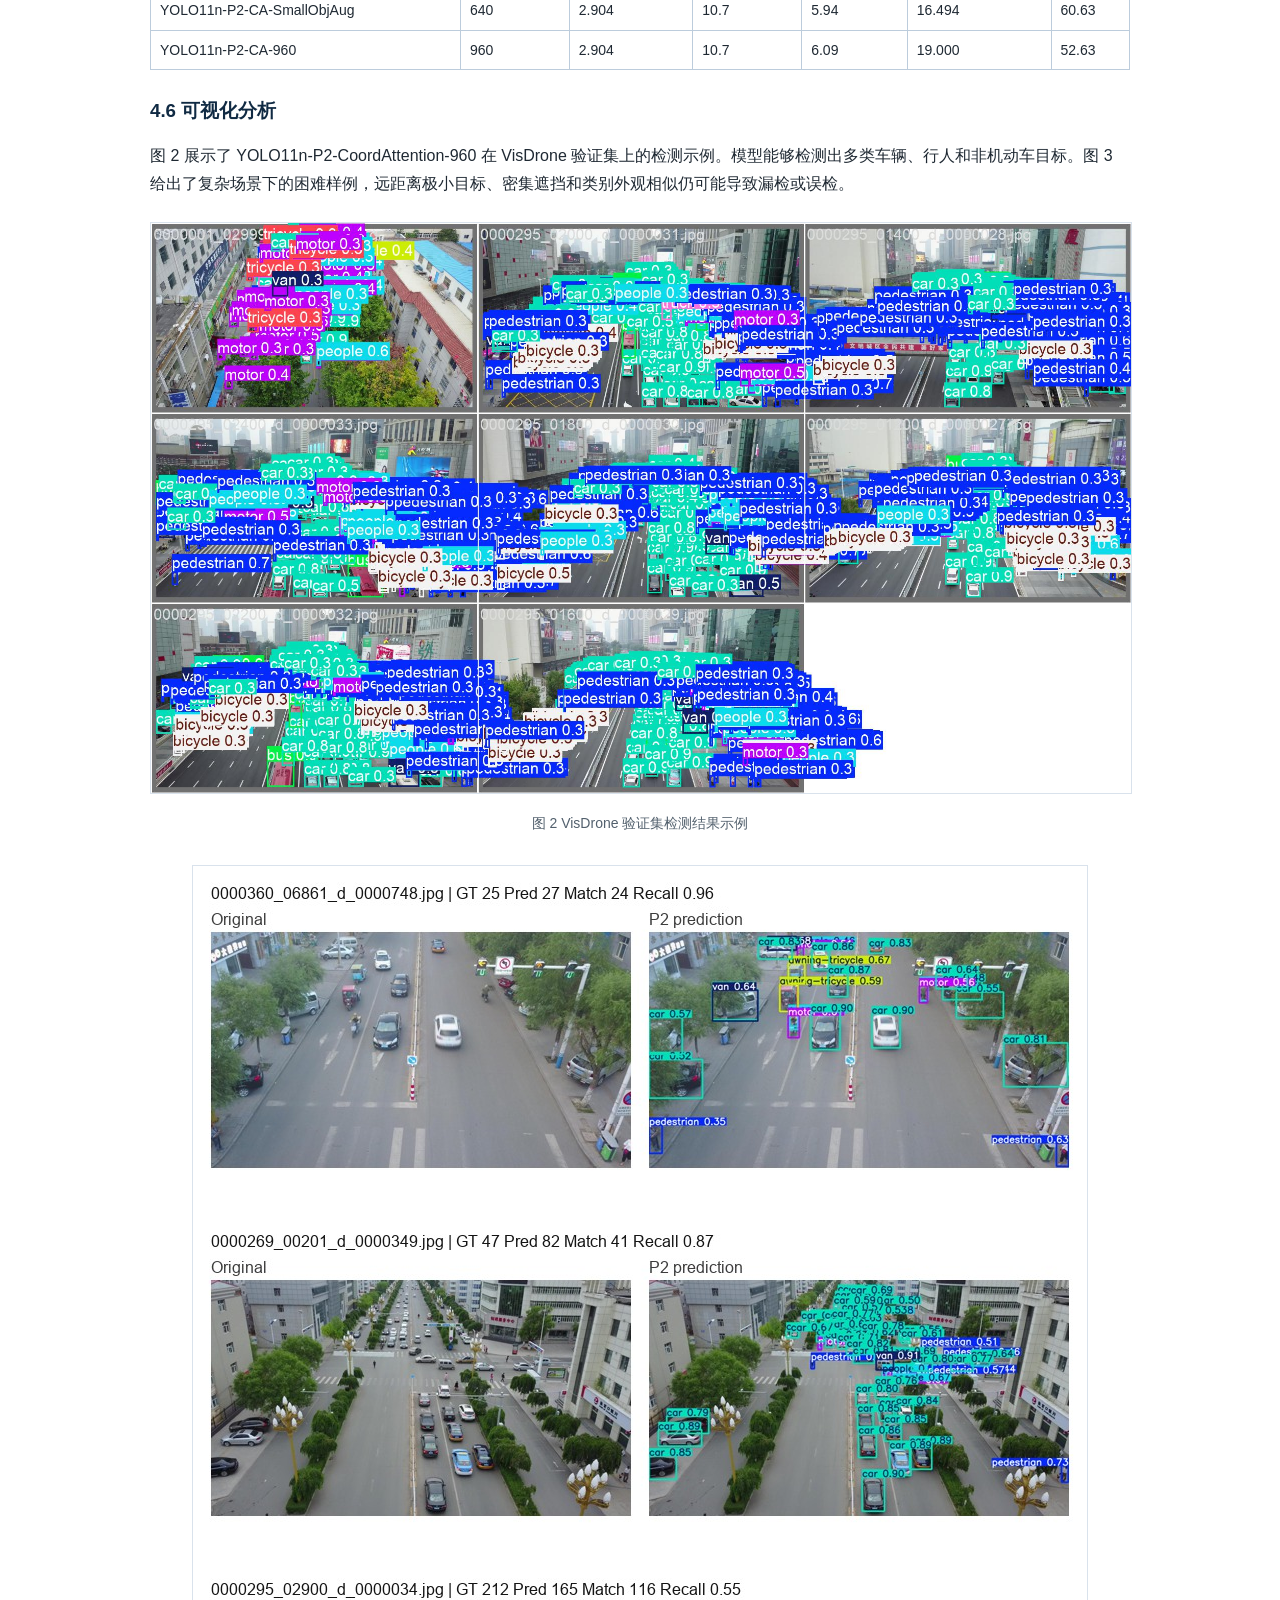
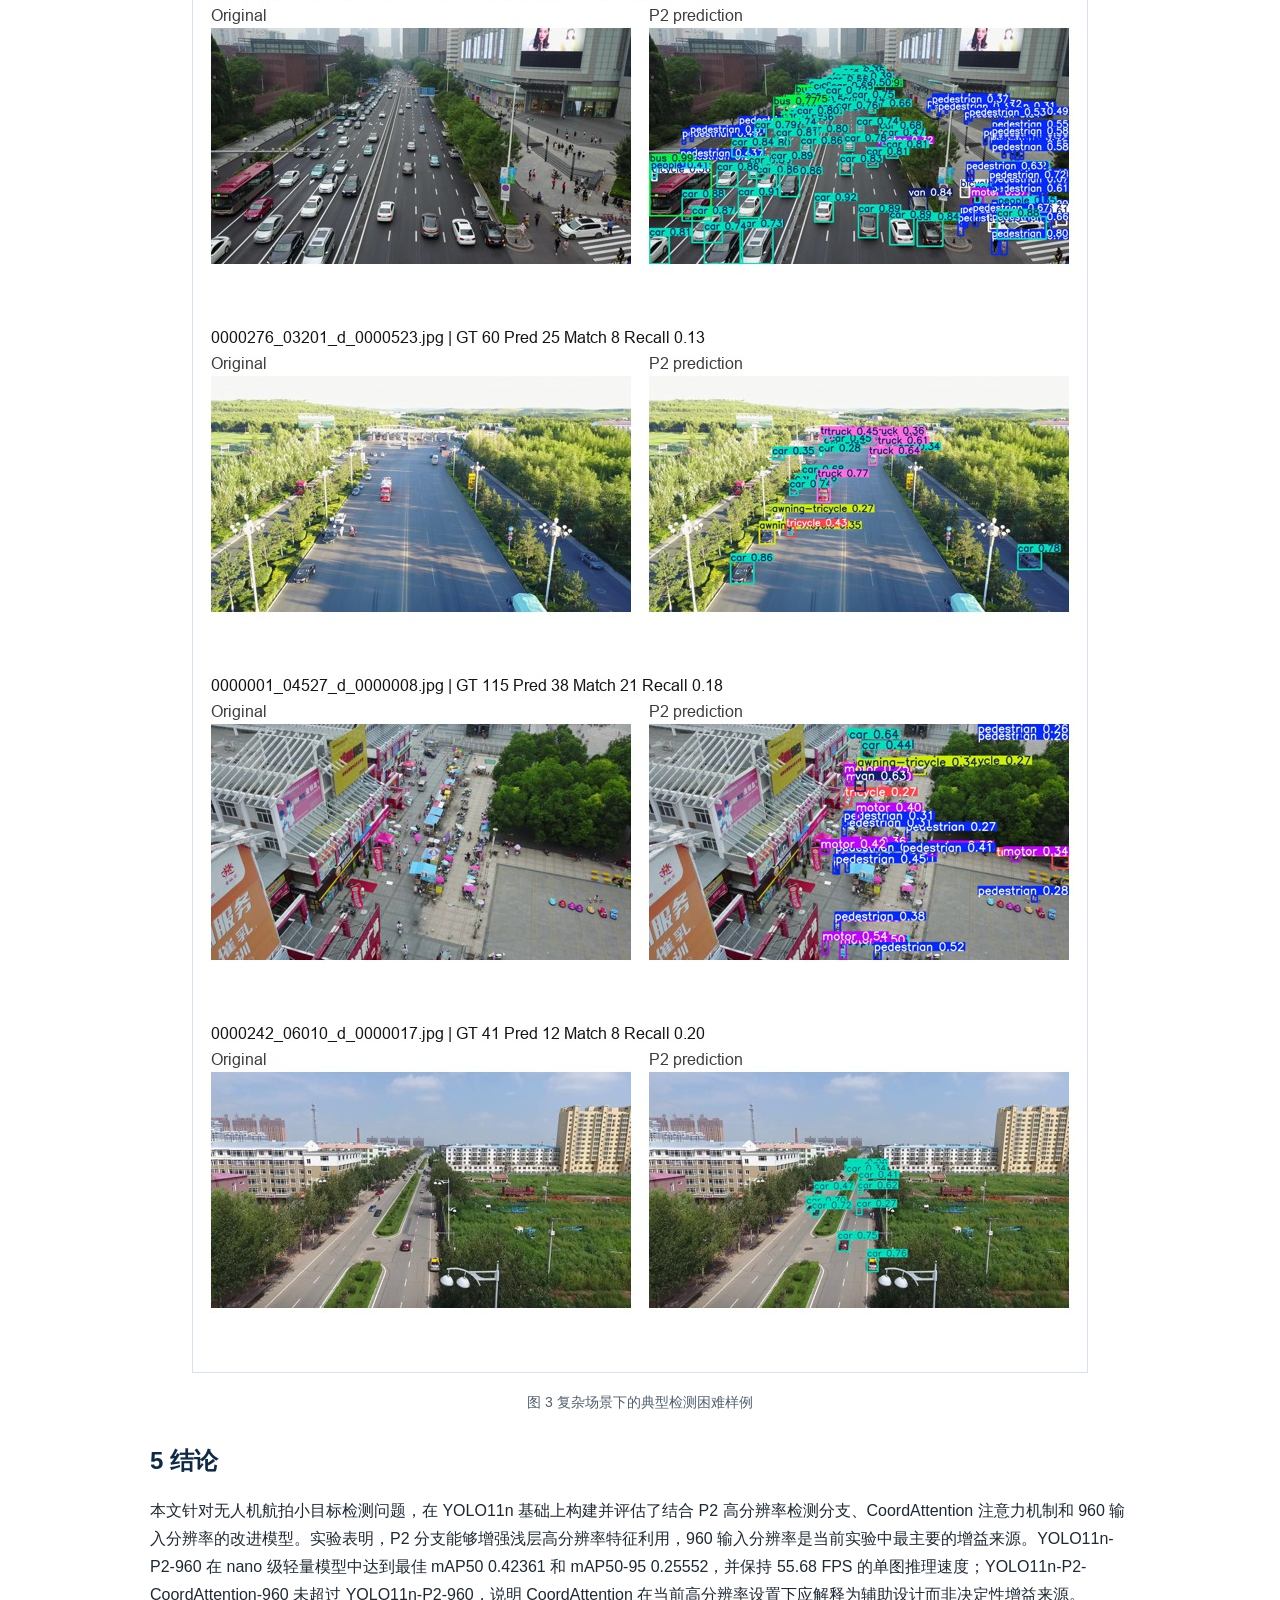
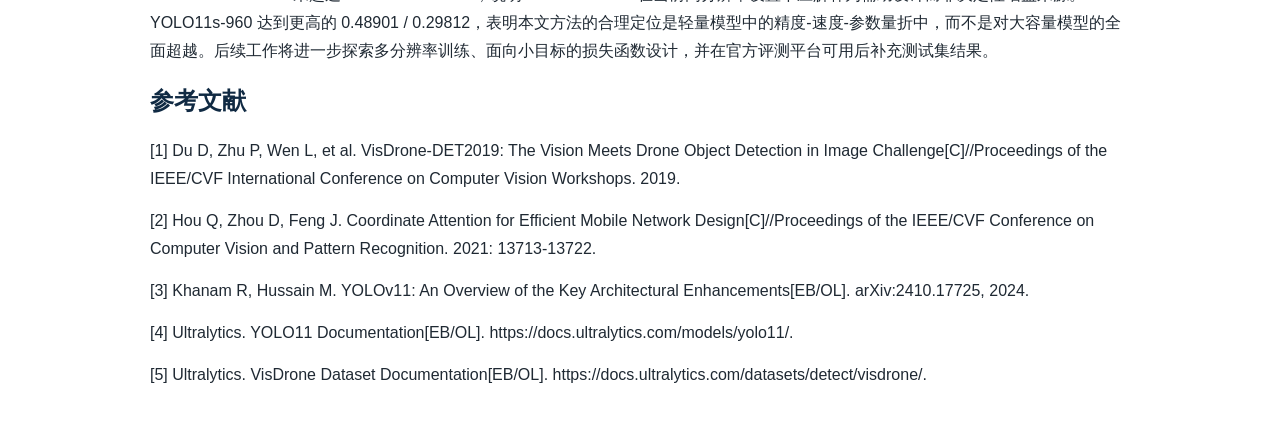
<file: paper/manuscript_submission_candidate.html>
<!doctype html><html><head><meta charset='utf-8'><title>YOLO VisDrone Manuscript</title><style>
body {
  max-width: 980px;
  margin: 40px auto;
  padding: 0 24px;
  font-family: "Microsoft YaHei", "Noto Sans CJK SC", Arial, sans-serif;
  line-height: 1.75;
  color: #1f2933;
}
h1 {
  text-align: center;
  margin-bottom: 28px;
}
h1, h2, h3 {
  color: #102a43;
  line-height: 1.35;
}
table {
  border-collapse: collapse;
  width: 100%;
  margin: 18px 0 28px;
  font-size: 14px;
}
th, td {
  border: 1px solid #bcccdc;
  padding: 7px 9px;
  text-align: left;
  vertical-align: top;
}
th {
  background: #f0f4f8;
}
p {
  margin: 0 0 14px;
}
ol {
  margin: 0 0 18px 24px;
}
code {
  background: #f0f4f8;
  border-radius: 4px;
  padding: 1px 4px;
}
figure {
  margin: 24px 0 30px;
  text-align: center;
}
figure img {
  max-width: 100%;
  height: auto;
  border: 1px solid #d9e2ec;
}
figcaption {
  margin-top: 8px;
  color: #52606d;
  font-size: 14px;
}
</style></head><body><h1>面向无人机航拍小目标检测的轻量化 YOLO11n 改进方法</h1><h2>摘要</h2><p>针对 VisDrone 无人机航拍场景中小目标密集、遮挡频繁、类别外观相似导致轻量检测模型召回不足和定位不稳定的问题，构建一种面向小目标的 YOLO11n 改进方案。该方案在 YOLO11n 基础上引入 P2 高分辨率检测分支，以增强浅层空间细节利用；结合 CoordAttention 注意力模块补充方向位置敏感信息，并评估 960 输入分辨率及小目标友好增强策略的影响。实验基于 VisDrone2019-DET 验证集和真实训练日志，统计精度、参数量、计算量与单图推理速度，并设置 YOLOv8n、YOLOv5n 和 YOLO11s 作为参考基线。结果表明，960 输入分辨率是主要增益来源，P2 分支在高分辨率下进一步提升定位质量；nano 级模型中 YOLO11n-P2-960 获得 mAP50 0.424、mAP50-95 0.256，优于 YOLO11n-960 的 0.421 / 0.251 和 YOLO11n-P2-CA-960 的 0.420 / 0.252，并保持 55.68 FPS。更大容量的 YOLO11s-960 达到 0.489 / 0.298，说明当前改进更适合用于轻量模型中的精度、速度与复杂度折中，不能简单视为对大容量模型的全面超越。</p><p>关键词：无人机目标检测；小目标检测；YOLO11n；CoordAttention；VisDrone</p><h2>1 引言</h2><p>无人机平台已广泛应用于交通监控、应急巡检和低空遥感等场景。与地面视角图像相比，无人机航拍图像通常具有俯视视角、目标尺度变化大、密集分布和背景复杂等特点。VisDrone2019-DET 数据集包含行人、车辆、非机动车等多类目标，目标尺寸小且遮挡频繁，是无人机目标检测研究中的常用基准[1]。</p><p>YOLO 系列检测器具有端到端推理和速度优势，适合实时检测任务。Ultralytics YOLO11 延续了 YOLO 系列的实时检测特点，并提供多种规模模型[3-4]。其中 YOLO11n 参数量较小、推理速度较快，适合作为轻量化基线。但在 VisDrone 等小目标占比较高的数据集上，原始轻量模型可能受限于深层特征空间分辨率不足，导致小目标细节信息丢失。</p><p>为提升 YOLO11n 在无人机小目标检测中的表现，本文从特征尺度、注意力表达和输入分辨率三个方面进行实验研究。主要工作如下：</p><ol><li>构建 YOLO11n-P2-CoordAttention 模型，在轻量化基线基础上增强浅层高分辨率特征和位置注意力表达。</li><li>系统比较 YOLO11n、YOLO11n-P2、YOLO11n-P2-CoordAttention、YOLO11n-P2-CoordAttention-960 和小目标增强策略模型，所有结果均来自真实训练日志和验证结果。</li><li>从检测精度、消融实验、模型复杂度、推理速度和可视化结果等方面整理可复现实验材料。</li></ol><h2>2 相关工作</h2><p>无人机目标检测需要在复杂背景中识别尺度较小且分布密集的目标。现有研究通常从多尺度特征融合、高分辨率输入、注意力机制和数据增强等方面提升小目标检测性能。YOLO 系列方法由于推理速度快、部署便利，在实时检测场景中应用广泛。对于轻量化 YOLO 模型而言，如何在保持速度优势的同时增强小目标特征表达，是无人机检测任务中的关键问题。</p><p>注意力机制能够通过重新分配特征权重提升网络表达能力。CoordAttention 将位置信息嵌入通道注意力建模过程，在保持轻量化的同时引入方向感知和位置敏感的特征表达[2]。由于无人机图像中的小目标容易与复杂背景混淆，本文将 CoordAttention 引入 P2 特征融合结构，用于增强目标区域响应。</p><h2>3 方法</h2><p>本文方法以 YOLO11n 为基础，整体包含三个改动：引入 P2 高分辨率检测分支、加入 CoordAttention 注意力模块，并采用 960 输入分辨率进行实验。</p><h3>3.1 P2 高分辨率检测分支</h3><p>VisDrone 图像中存在大量远距离行人、车辆和非机动车目标。这些目标在多次下采样后容易在深层特征图中丢失细节。为缓解该问题，本文在 YOLO11n 检测头中加入 P2 高分辨率检测分支，使模型利用更浅层、更高空间分辨率的特征。项目中的 P2 配置文件为 <code>configs/models/yolo11n_p2.yaml</code>，最终采用四尺度特征进行检测预测。</p><h3>3.2 CoordAttention 注意力增强</h3><p>在 P2 模型基础上，本文进一步加入 CoordAttention 模块。CoordAttention 在建模通道关系的同时保留方向位置信息，有助于模型在复杂背景下突出目标区域。项目中的配置文件为 <code>configs/models/yolo11n_p2_coordatt.yaml</code>，该结构在两个特征融合分支后加入 CoordAttention，并保持四尺度检测输出。</p><h3>3.3 高分辨率输入与小目标友好增强</h3><p>由于 VisDrone 中小目标占比较高，仅依赖检测头结构仍可能受输入分辨率限制。因此，本文在 YOLO11n-P2-CoordAttention 基础上测试 960 输入分辨率，以增加小目标在输入图像和中间特征图中的像素占比。</p><p>此外，本文设计小目标友好数据增强消融实验，设置 <code>close_mosaic: 20</code>、<code>scale: 0.35</code>、<code>copy_paste: 0.1</code> 和 <code>erasing: 0.0</code>。其中，更早关闭 mosaic 用于减小训练后期合成图像分布影响，较小 scale 用于降低小目标被过度缩小的风险，关闭 erasing 用于避免破坏小目标可见区域。</p><h2>4 实验与分析</h2><h3>4.1 实验设置</h3><p>实验基于 Ultralytics YOLO11n 框架，在 VisDrone2019-DET 数据集上进行。数据配置文件为 <code>configs/dataset/visdrone.yaml</code>。所有主实验均训练 100 个 epoch，并使用各实验输出目录中的 <code>results.csv</code> 统计最终指标与最佳指标。推理速度使用 <code>tools/benchmark_speed.py</code> 对验证集图像进行单图推理计时，采用 10 次预热和 100 张样本，报告 wall-clock 平均延迟和 FPS。当前未获得 VisDrone 官方 test-dev/test-challenge 返回结果，因此本文仅报告验证集结果。</p><h3>4.2 主实验结果</h3><p>表 1 给出了不同模型在 VisDrone 验证集上的检测结果。引入 P2 检测头后，最佳 mAP50 从 0.32153 提升到 0.33013，最佳 mAP50-95 从 0.18238 提升到 0.19012。加入 CoordAttention 后，最佳 mAP50 和 mAP50-95 分别达到 0.33073 和 0.19044。进一步将输入尺寸提升至 960 后，YOLO11n-960 的 mAP50 / mAP50-95 达到 0.42136 / 0.25067，YOLO11n-P2-960 进一步达到 0.42361 / 0.25552，说明 P2 分支在高分辨率输入下仍具有增益；YOLO11n-P2-CoordAttention-960 为 0.41996 / 0.25174，未超过 YOLO11n-P2-960。</p><p>表 1 不同模型在 VisDrone 验证集上的检测结果对比</p><table><tbody><tr><th>方法</th><th>输入尺寸</th><th>Params/M</th><th>GFLOPs</th><th>P</th><th>R</th><th>mAP50</th><th>mAP50-95</th></tr><tr><td>YOLO11n</td><td>640</td><td>2.592</td><td>6.5</td><td>0.45440</td><td>0.33922</td><td>0.32153</td><td>0.18238</td></tr><tr><td>YOLO11n-960</td><td>960</td><td>2.592</td><td>6.5</td><td>0.53281</td><td>0.41950</td><td>0.42136</td><td>0.25067</td></tr><tr><td>YOLO11n-P2</td><td>640</td><td>2.894</td><td>10.7</td><td>0.44771</td><td>0.35475</td><td>0.33013</td><td>0.19012</td></tr><tr><td>YOLO11n-P2-960</td><td>960</td><td>2.894</td><td>10.7</td><td>0.53763</td><td>0.42105</td><td>0.42361</td><td>0.25552</td></tr><tr><td>YOLO11n-P2-CA</td><td>640</td><td>2.904</td><td>10.7</td><td>0.45375</td><td>0.34961</td><td>0.33073</td><td>0.19044</td></tr><tr><td>YOLO11n-P2-CA-960</td><td>960</td><td>2.904</td><td>10.7</td><td>0.53390</td><td>0.42849</td><td>0.41996</td><td>0.25174</td></tr><tr><td>YOLO11n-P2-CA-SmallObjAug</td><td>640</td><td>2.904</td><td>10.7</td><td>0.45208</td><td>0.34838</td><td>0.32780</td><td>0.18699</td></tr></tbody></table><figure><img src='figures/training_curves/p2_coordatt_960_results.png' alt='图 1 YOLO11n-P2-CoordAttention-960 训练过程曲线'><figcaption>图 1 YOLO11n-P2-CoordAttention-960 训练过程曲线</figcaption></figure><h3>4.3 外部参考基线对比</h3><p>为避免仅在 YOLO11n 内部进行比较带来的局限，本文补充训练了 YOLOv8n 和 YOLO11s 两个外部参考基线。YOLOv8n 用于提供常见轻量 YOLO 模型参考，YOLO11s 用于观察更大模型容量对 VisDrone 验证集结果的影响。需要说明的是，这些外部基线不作为 P2 分支、CoordAttention 或 960 输入分辨率的单因素消融依据，因为它们在基础架构、参数量和输入设置上并不完全一致。</p><table><tbody><tr><th>方法</th><th>输入尺寸</th><th>Params/M</th><th>GFLOPs@640</th><th>P</th><th>R</th><th>mAP50</th><th>mAP50-95</th></tr><tr><td>YOLOv8n baseline</td><td>640</td><td>3.013</td><td>8.2</td><td>0.44792</td><td>0.34550</td><td>0.32520</td><td>0.18386</td></tr><tr><td>YOLOv8n baseline 960</td><td>960</td><td>3.013</td><td>8.2</td><td>0.53636</td><td>0.41938</td><td>0.42016</td><td>0.25121</td></tr><tr><td>YOLO11s baseline</td><td>640</td><td>9.432</td><td>21.6</td><td>0.52434</td><td>0.39325</td><td>0.38937</td><td>0.22719</td></tr><tr><td>YOLO11s baseline 960</td><td>960</td><td>9.432</td><td>21.6</td><td>0.58964</td><td>0.47587</td><td>0.48901</td><td>0.29812</td></tr><tr><td>YOLOv5n baseline</td><td>640</td><td>2.510</td><td>7.2</td><td>0.43588</td><td>0.32875</td><td>0.31030</td><td>0.17513</td></tr><tr><td>YOLO11n baseline</td><td>640</td><td>2.592</td><td>6.5</td><td>0.45440</td><td>0.33922</td><td>0.32153</td><td>0.18238</td></tr><tr><td>YOLO11n baseline 960</td><td>960</td><td>2.592</td><td>6.5</td><td>0.53281</td><td>0.41950</td><td>0.42136</td><td>0.25067</td></tr><tr><td>YOLO11n-P2-960</td><td>960</td><td>2.894</td><td>10.7</td><td>0.53763</td><td>0.42105</td><td>0.42361</td><td>0.25552</td></tr><tr><td>YOLO11n-P2-CA-960</td><td>960</td><td>2.904</td><td>10.7</td><td>0.53390</td><td>0.42849</td><td>0.41996</td><td>0.25174</td></tr></tbody></table><h3>4.4 消融实验</h3><p>表 2 展示了各改进项相对基线模型的贡献。P2 分支带来 0.00860 的 mAP50 提升和 0.00774 的 mAP50-95 提升；CoordAttention 在 P2 基础上进一步小幅提升。960 输入分辨率带来的提升最明显，说明输入分辨率对无人机小目标检测具有重要影响。小目标友好增强相较基线有提升，但低于 P2 和 CoordAttention 模型，因此作为训练策略消融结果更合适。</p><p>表 2 改进模块消融实验结果</p><table><tbody><tr><th>方法</th><th>改动</th><th>输入尺寸</th><th>mAP50</th><th>ΔmAP50</th><th>mAP50-95</th><th>ΔmAP50-95</th></tr><tr><td>YOLO11n</td><td>基线模型</td><td>640</td><td>0.32153</td><td>+0.00000</td><td>0.18238</td><td>+0.00000</td></tr><tr><td>YOLO11n-P2</td><td>增加 P2 高分辨率检测头</td><td>640</td><td>0.33013</td><td>+0.00860</td><td>0.19012</td><td>+0.00774</td></tr><tr><td>YOLO11n-P2-CA</td><td>增加 CoordAttention</td><td>640</td><td>0.33073</td><td>+0.00920</td><td>0.19044</td><td>+0.00806</td></tr><tr><td>YOLO11n-P2-CA-960</td><td>输入尺寸提升至 960</td><td>960</td><td>0.41996</td><td>+0.09843</td><td>0.25174</td><td>+0.06936</td></tr><tr><td>YOLO11n-P2-CA-SmallObjAug</td><td>小目标友好增强</td><td>640</td><td>0.32780</td><td>+0.00627</td><td>0.18699</td><td>+0.00461</td></tr></tbody></table><h3>4.5 推理速度与模型复杂度</h3><p>表 3 给出了不同模型的复杂度和推理速度。速度结果由 <code>tools/benchmark_speed.py</code> 在同一台本地 GPU 上重新测试得到。YOLO11n 的平均延迟为 14.268 ms，FPS 为 70.09；YOLO11n-960 的平均延迟为 16.370 ms，FPS 为 61.09；YOLO11n-P2-960 的平均延迟为 17.960 ms，FPS 为 55.68；YOLO11n-P2-CoordAttention-960 的平均延迟为 19.000 ms，FPS 为 52.63；YOLO11s-960 的平均延迟为 16.096 ms，FPS 为 62.13，但参数量约为 9.432M。高分辨率输入和结构增强都会带来额外推理开销，YOLO11n-P2-960 在 nano 级模型中体现出较好的精度-速度折中。</p><p>表 3 不同模型复杂度与推理速度对比</p><table><tbody><tr><th>方法</th><th>输入尺寸</th><th>Params/M</th><th>GFLOPs</th><th>权重/MB</th><th>平均延迟/ms</th><th>FPS</th></tr><tr><td>YOLOv8n baseline</td><td>640</td><td>3.013</td><td>8.2</td><td>5.95</td><td>29.578</td><td>33.81</td></tr><tr><td>YOLOv8n baseline 960</td><td>960</td><td>3.013</td><td>8.2</td><td>5.99</td><td>14.303</td><td>69.91</td></tr><tr><td>YOLO11s baseline</td><td>640</td><td>9.432</td><td>21.6</td><td>18.28</td><td>14.227</td><td>70.29</td></tr><tr><td>YOLO11s baseline 960</td><td>960</td><td>9.432</td><td>21.6</td><td>18.32</td><td>16.096</td><td>62.13</td></tr><tr><td>YOLOv5n baseline</td><td>640</td><td>2.510</td><td>7.2</td><td>5.02</td><td>12.996</td><td>76.95</td></tr><tr><td>YOLO11n</td><td>640</td><td>2.592</td><td>6.5</td><td>5.21</td><td>14.268</td><td>70.09</td></tr><tr><td>YOLO11n-960</td><td>960</td><td>2.592</td><td>6.5</td><td>5.25</td><td>16.370</td><td>61.09</td></tr><tr><td>YOLO11n-P2</td><td>640</td><td>2.894</td><td>10.7</td><td>5.91</td><td>15.295</td><td>65.38</td></tr><tr><td>YOLO11n-P2-960</td><td>960</td><td>2.894</td><td>10.7</td><td>6.06</td><td>17.960</td><td>55.68</td></tr><tr><td>YOLO11n-P2-CA</td><td>640</td><td>2.904</td><td>10.7</td><td>5.94</td><td>16.027</td><td>62.39</td></tr><tr><td>YOLO11n-P2-CA-SmallObjAug</td><td>640</td><td>2.904</td><td>10.7</td><td>5.94</td><td>16.494</td><td>60.63</td></tr><tr><td>YOLO11n-P2-CA-960</td><td>960</td><td>2.904</td><td>10.7</td><td>6.09</td><td>19.000</td><td>52.63</td></tr></tbody></table><h3>4.6 可视化分析</h3><p>图 2 展示了 YOLO11n-P2-CoordAttention-960 在 VisDrone 验证集上的检测示例。模型能够检测出多类车辆、行人和非机动车目标。图 3 给出了复杂场景下的困难样例，远距离极小目标、密集遮挡和类别外观相似仍可能导致漏检或误检。</p><figure><img src='figures/qualitative/p2_coordatt_960_val_batch0_pred.jpg' alt='图 2 VisDrone 验证集检测结果示例'><figcaption>图 2 VisDrone 验证集检测结果示例</figcaption></figure><figure><img src='figures/failure_cases/p2_case_contact_sheet.jpg' alt='图 3 复杂场景下的典型检测困难样例'><figcaption>图 3 复杂场景下的典型检测困难样例</figcaption></figure><h2>5 结论</h2><p>本文针对无人机航拍小目标检测问题，在 YOLO11n 基础上构建并评估了结合 P2 高分辨率检测分支、CoordAttention 注意力机制和 960 输入分辨率的改进模型。实验表明，P2 分支能够增强浅层高分辨率特征利用，960 输入分辨率是当前实验中最主要的增益来源。YOLO11n-P2-960 在 nano 级轻量模型中达到最佳 mAP50 0.42361 和 mAP50-95 0.25552，并保持 55.68 FPS 的单图推理速度；YOLO11n-P2-CoordAttention-960 未超过 YOLO11n-P2-960，说明 CoordAttention 在当前高分辨率设置下应解释为辅助设计而非决定性增益来源。YOLO11s-960 达到更高的 0.48901 / 0.29812，表明本文方法的合理定位是轻量模型中的精度-速度-参数量折中，而不是对大容量模型的全面超越。后续工作将进一步探索多分辨率训练、面向小目标的损失函数设计，并在官方评测平台可用后补充测试集结果。</p><h2>参考文献</h2><p>[1] Du D, Zhu P, Wen L, et al. VisDrone-DET2019: The Vision Meets Drone Object Detection in Image Challenge[C]//Proceedings of the IEEE/CVF International Conference on Computer Vision Workshops. 2019.</p><p>[2] Hou Q, Zhou D, Feng J. Coordinate Attention for Efficient Mobile Network Design[C]//Proceedings of the IEEE/CVF Conference on Computer Vision and Pattern Recognition. 2021: 13713-13722.</p><p>[3] Khanam R, Hussain M. YOLOv11: An Overview of the Key Architectural Enhancements[EB/OL]. arXiv:2410.17725, 2024.</p><p>[4] Ultralytics. YOLO11 Documentation[EB/OL]. https://docs.ultralytics.com/models/yolo11/.</p><p>[5] Ultralytics. VisDrone Dataset Documentation[EB/OL]. https://docs.ultralytics.com/datasets/detect/visdrone/.</p></body></html>
</file>
